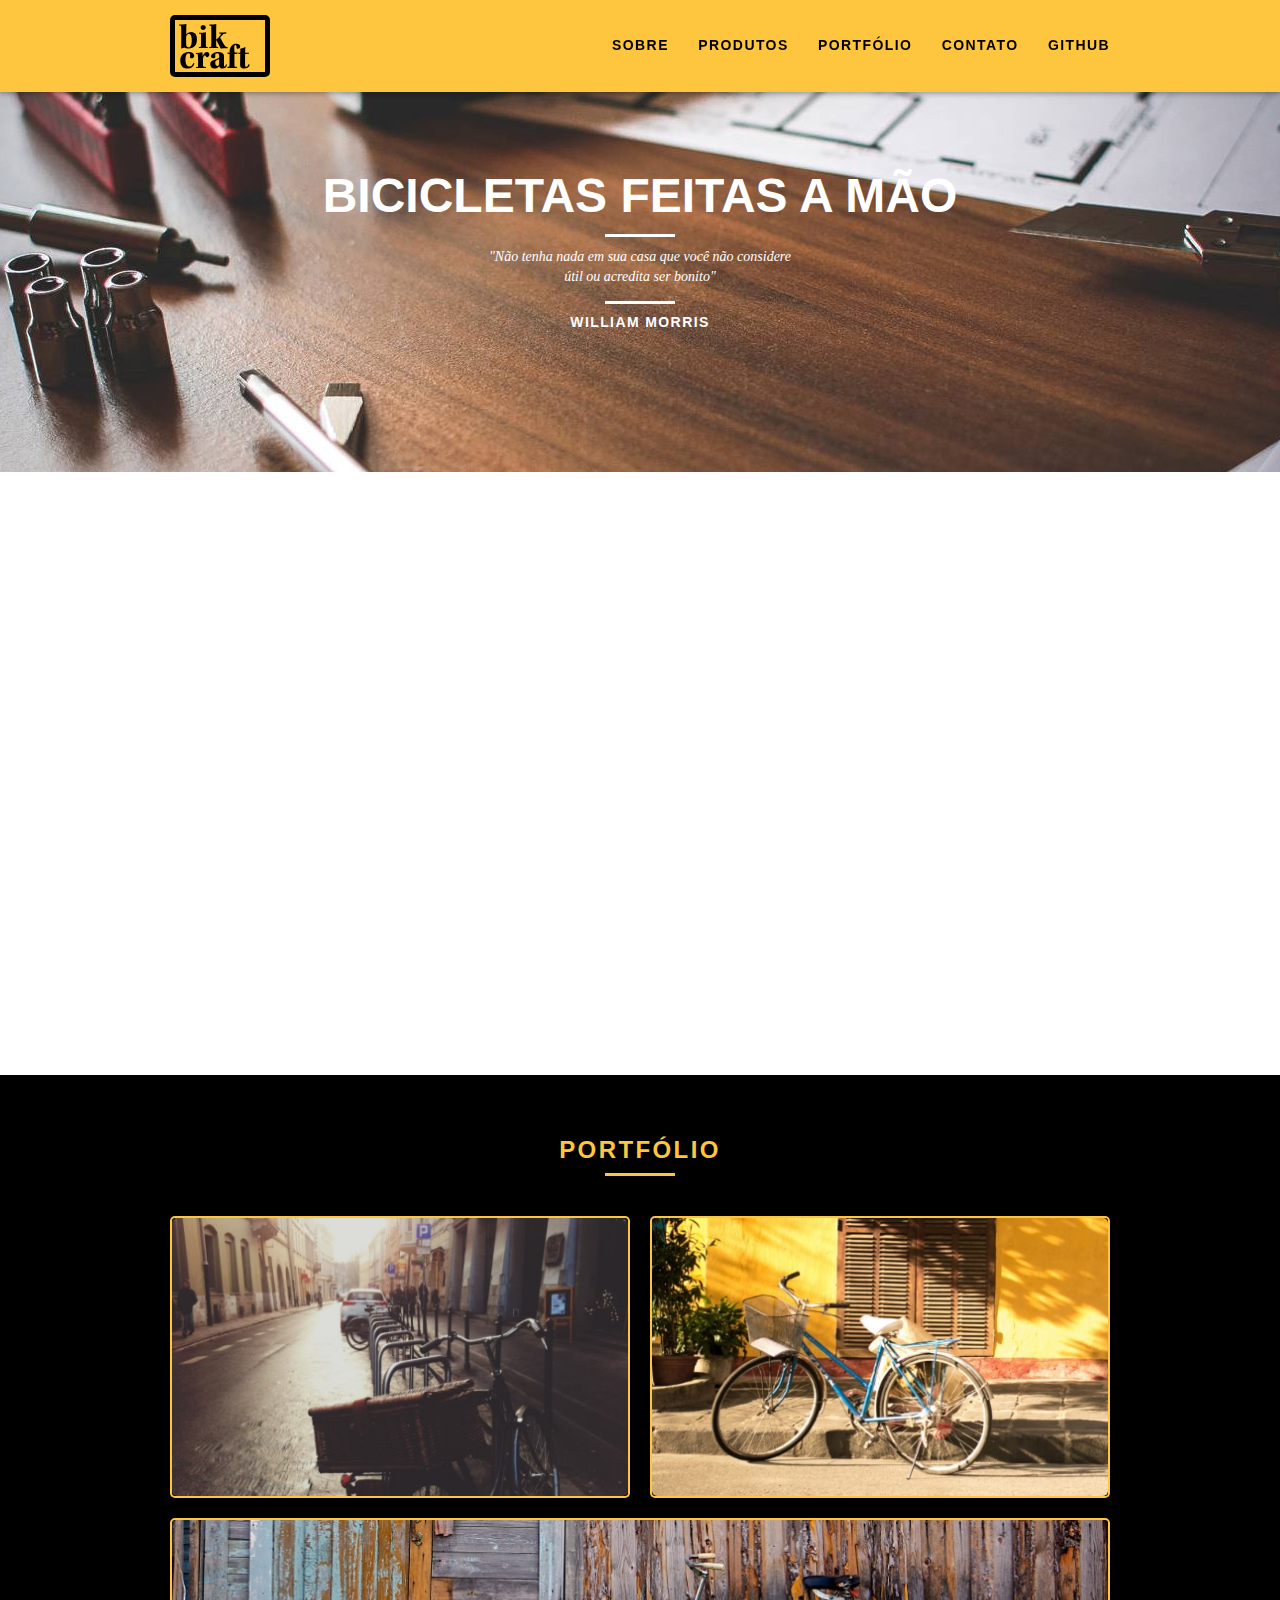
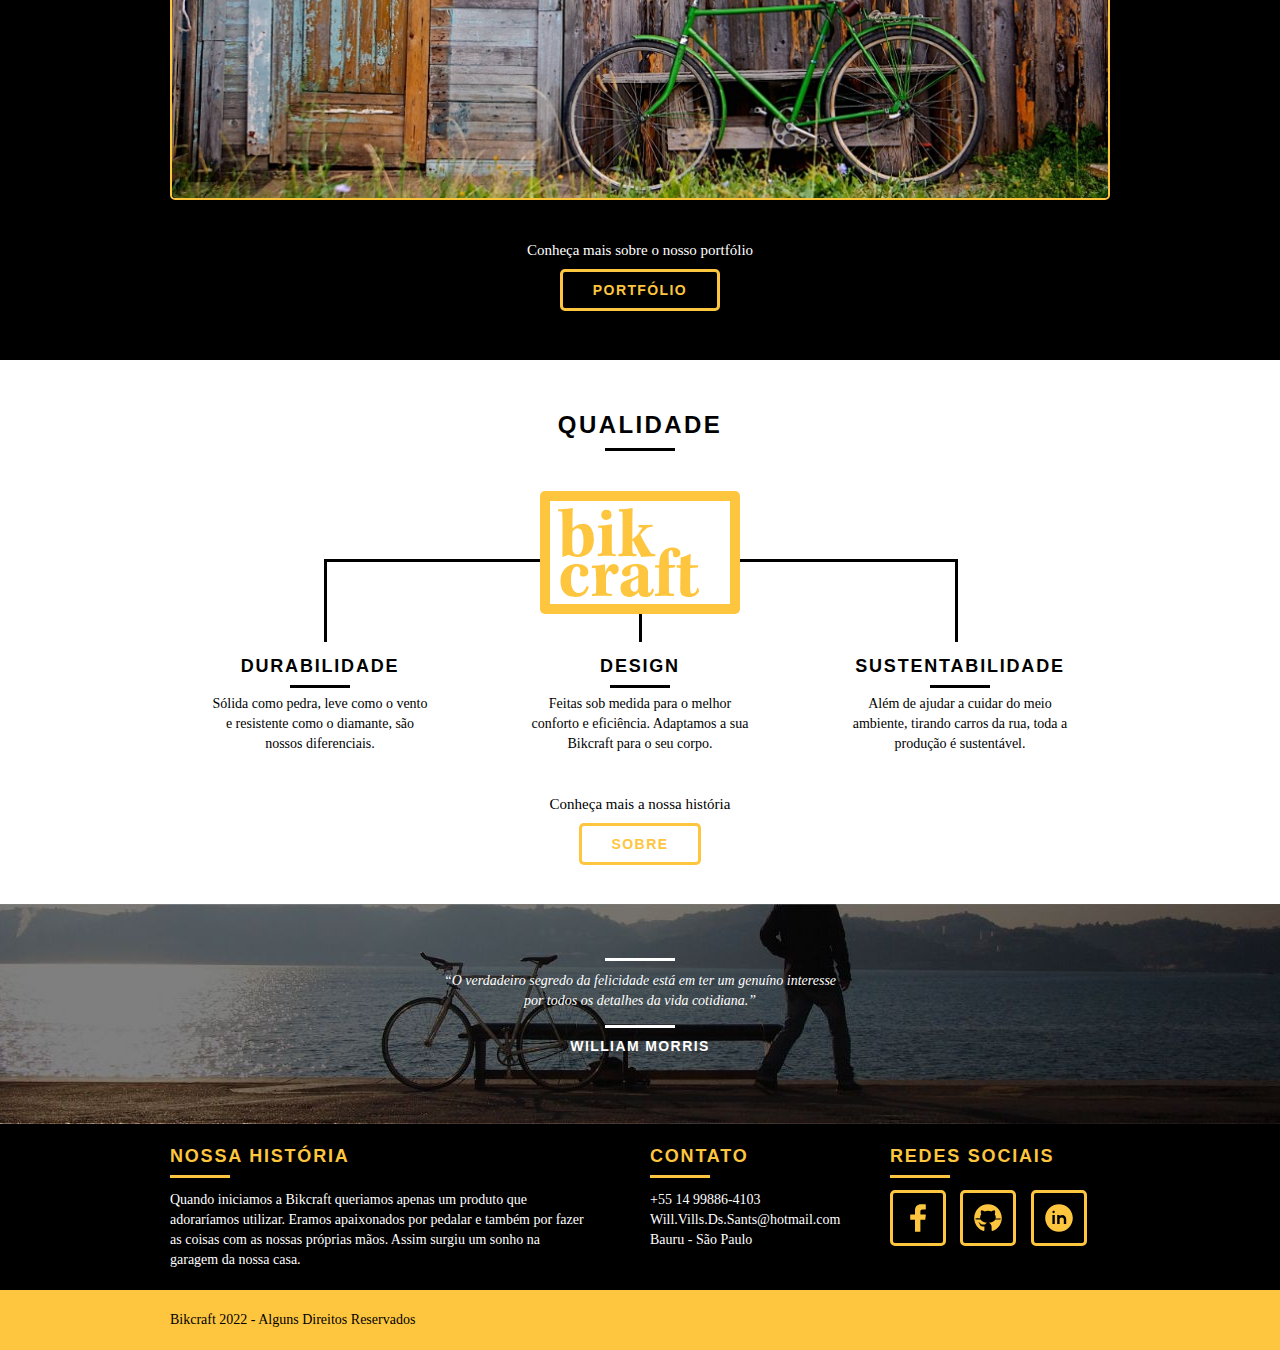
<file: index.html>
<!DOCTYPE html>
<html lang="pt-br">

<head>
    <meta charset="utf-8">
    <title>Bikcraft - Bicicletas Personalizadas</title>
    <meta name="description" content="Compre a sua bicicleta Personalizada na Bikcraft. Possuímos modelos de Passeio, Retrô e Esporte.">

    <!-- Open Graph / Facebook -->
    <meta property="og:type" content="website">
    <meta property="og:url" content="https://bikcraft-bikes-personalizadas.netlify.app">
    <meta property="og:title" content="GitHub: Willian-Villares | Bikcraft - Bicicletas Personalizadas">
    <meta property="og:description" content="O projeto Bikcraft consiste na criação de um website para a empresa em questão, que é focada na fabricação de bicicletas personalizadas.">
    <meta property="og:image" content="https://uploaddeimagens.com.br/images/004/093/773/original/Bikcraft.jpg?1667798702">

    <!-- Twitter -->
    <meta property="twitter:card" content="summary_large_image">
    <meta property="twitter:url" content="https://bikcraft-bikes-personalizadas.netlify.app">
    <meta property="twitter:title" content="GitHub: Willian-Villares | Bikcraft - Bicicletas Personalizadas">
    <meta property="twitter:description" content="O projeto Bikcraft consiste na criação de um website para a empresa em questão em que é focada na fabricação de bicicletas personalizadas.">
    <meta property="twitter:image" content="https://uploaddeimagens.com.br/images/004/093/773/original/Bikcraft.jpg?1667798702">

    <meta name="viewport" content="width=device-width, initial-scale=1.0" />
    <link rel="shortcut icon" href="Img/Favicon.ico">

    <link rel="stylesheet" href="CSS/Grid.css">
    <link rel="stylesheet" href="CSS/Normalize.css">
    <link rel="stylesheet" href="CSS/Reset.css">
    <link rel="stylesheet" href="CSS/Style.css">
    <link rel="stylesheet" href="CSS/Responsivo.css">

    <script type="text/javascript">
        (function(c,l,a,r,i,t,y){
            c[a]=c[a]||function(){(c[a].q=c[a].q||[]).push(arguments)};
            t=l.createElement(r);t.async=1;t.src="https://www.clarity.ms/tag/"+i;
            y=l.getElementsByTagName(r)[0];y.parentNode.insertBefore(t,y);
        })(window, document, "clarity", "script", "f6eo8buarp");
    </script>

    <script>document.documentElement.classList.add("js");</script>
</head> 

<body>
    <header class="header">
        <div class="container">
            <a href="index.html" class="grid-4">
                <img src="Img/Marca.svg" alt="Bikcraft">
            </a>
            <nav class="grid-12 header_menu">
                <ul>
                    <li><a href="sobre.html">Sobre</a></li>
                    <li><a href="produtos.html">Produtos</a></li>
                    <li><a href="portfólio.html">Portfólio</a></li>
                    <li><a href="contato.html">Contato</a></li>
                    <li><a href="port-git.html">GitHub</a></li>
                </ul>
            </nav>
        </div>
    </header>

    <section class="introducao">
        <div class="container">
            <h1 data-anime="300" class="fadeInDown">Bicicletas Feitas a Mão</h1>
            <blockquote data-anime="600" class="fadeInDown quote-externo">
                <p>"Não tenha nada em sua casa que você não considere útil ou acredita ser bonito"</p>
                <cite>WILLIAM MORRIS</cite>
            </blockquote>
            <a data-anime="900" href="produtos.html" class="btn">Orçamento</a>
        </div>
    </section>

    <section class="produtos container fadeInDown" data-anime="1200">
        <h2 class="subtitulo">Produtos</h2>
        <ul class="produtos_lista">

            <li class="grid-1-3">
                <a href="produtos.html">
                    <div class="produtos_icone">
                        <img src="Img/Produtos/Passeio.svg" alt="Bikcraft Passeio">
                    </div>
                    <h3>Passeio</h3>
                    <p>Muito melhor do que passear pela orla a vidros fechados.</p>
                </a>
            </li>

            <li class="grid-1-3">
                <a href="produtos.html">
                    <div class="produtos_icone">
                        <img src="Img/Produtos/Esporte.svg" alt="Bikcraft Esporte">
                    </div>
                    <h3>Esporte</h3>
                    <p>Mais rápida do que Forrest Gump, ninguém vai pegar você.</p>
                </a>
            </li>

            <li class="grid-1-3">
                <a href="produtos.html">
                    <div class="produtos_icone">
                        <img src="Img/Produtos/Retrô.svg" alt="Bikcraft Retrô">
                    </div>
                    <h3>Retrô</h3>
                    <p>O passado volta para lembrarmos o que devemos fazer no futuro.</p>
                </a>
            </li>

        </ul>

        <div class="call">
            <p>Clique aqui e veja os detalhes dos produtos</p>
            <a href="produtos.html" class="btn btn-preto">Produtos</a>
        </div>
    </section>

    <section class="portfólio">
        <div class="container">
            <h2 class="subtitulo">Portfólio</h2>
            <ul class="portfólio_lista">
                <li class="grid-8"><img src="Img/Portfólio/Retrô.jpg" alt="Bicicleta Retrô"></li>
                <li class="grid-8"><img src="Img/Portfólio/Passeio.jpg" alt="Bicicleta Passeio"></li>
                <li class="grid-16"><img src="Img/Portfólio/Esporte.jpg" alt="Bicicleta Esporte"></li>
            </ul>
        </div>

        <div class="call">
            <p>Conheça mais sobre o nosso portfólio</p>
            <a href="portfólio.html" class="btn">Portfólio</a>
        </div>
    </section>

    <section class="qualidade container">
        <h2 class="subtitulo">Qualidade</h2>
        <img src="Img/Marca-Amarela.svg" alt="Bikcraft">
        <ul class="qualidade_lista">
            <li class="grid-1-3">
                <h3>Durabilidade</h3>
                <p>Sólida como pedra, leve como o vento e resistente como o diamante, são nossos diferenciais.</p>
            </li>
            <li class="grid-1-3">
                <h3>Design</h3>
                <p>Feitas sob medida para o melhor conforto e eficiência. Adaptamos a sua Bikcraft para o seu corpo.</p>
            </li>
            <li class="grid-1-3">
                <h3>Sustentabilidade</h3>
                <p>Além de ajudar a cuidar do meio ambiente, tirando carros da rua, toda a produção é sustentável.</p>
            </li>
        </ul>

        <div class="call">
            <p>Conheça mais a nossa história</p>
            <a href="Sobre.html" class="btn btn-preto">Sobre</a>
        </div>
    </section>

    <div class="quebra">
        <blockquote class="quote-externo container">
            <p>“O verdadeiro segredo da felicidade está em ter um genuíno interesse por todos os detalhes da vida
                cotidiana.”</p>
            <cite>WILLIAM MORRIS</cite>
        </blockquote>
    </div>

    <footer>
        <div class="footer">
            <div class="container">

                <div class="grid-8 footer_historia">
                    <h3>Nossa história</h3>
                    <p>Quando iniciamos a Bikcraft queriamos apenas um produto que adoraríamos utilizar. Eramos
                        apaixonados por pedalar e também por fazer as coisas com as nossas próprias mãos. Assim surgiu
                        um sonho na garagem da nossa casa.</p>
                </div>

                <div class="grid-4 footer_contato">
                    <h3>Contato</h3>
                    <ul>
                        <li>+55 14 99886-4103</li>
                        <li>Will.Vills.Ds.Sants@hotmail.com</li>
                        <li>Bauru - São Paulo</li>
                    </ul>
                </div>

                <div class="grid-4 footer_redes">
                    <h3>Redes Sociais</h3>
                    <ul>
                        <li><a href="https://www.facebook.com/willian.villares" target="_blank"><img src="Img/Redes Sociais/Facebook.svg"></a></li>
                        <li><a href="https://github.com/Willian-Villares" target="_blank"><img src="Img/Redes Sociais/Github.svg"></a></li>
                        <li><a href="https://www.linkedin.com/in/willian-villares" target="_blank"><img src="Img/Redes Sociais/Linkedin.svg"></a></li>
                    </ul>
                </div>
            </div>
        </div>

        <div class="copyright">
            <div class="container">
                <p class="grid-16">Bikcraft 2022 - Alguns Direitos Reservados</p>
            </div>
        </div>
    </footer>

    <script src="JavaScript/simple-anime.js"></script>
    <script src="JavaScript/Script.js"></script>
</body>

</html>
</file>
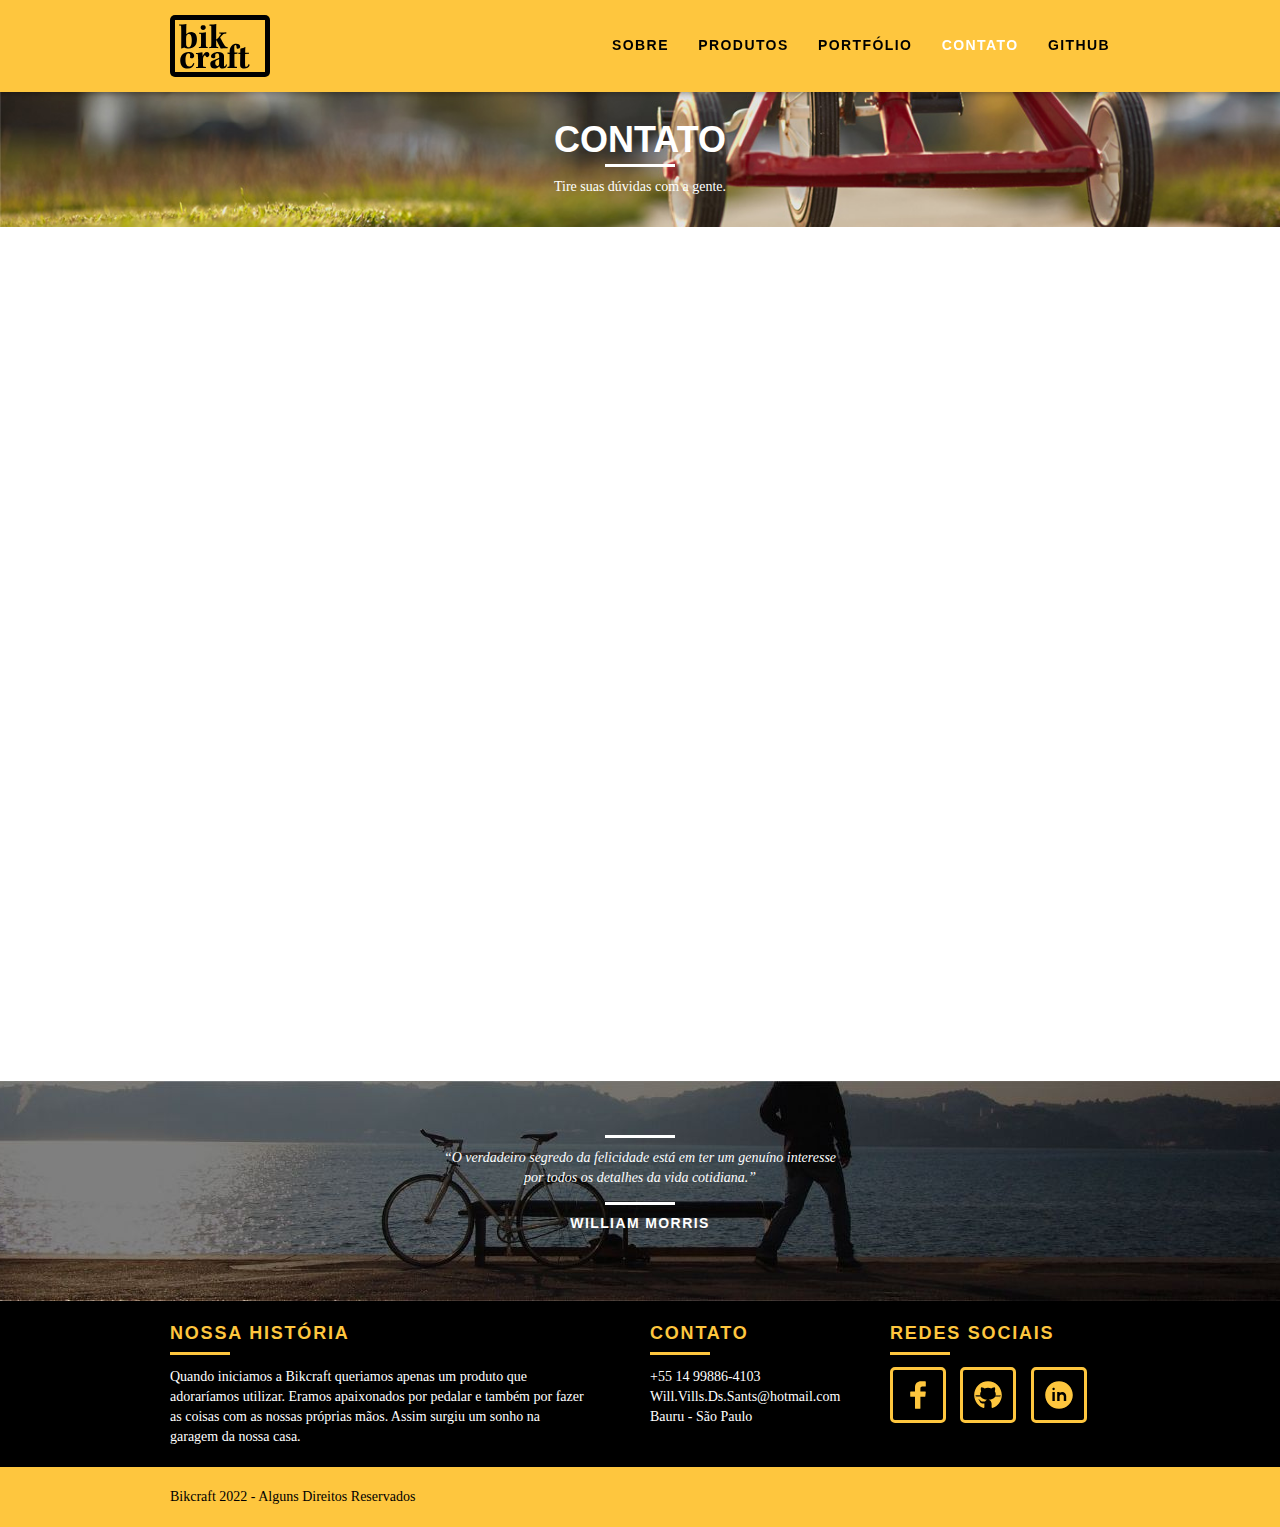
<file: contato.html>
<!DOCTYPE html>
<html lang="pt-br">

<head>
    <meta charset="utf-8">
    <title>Bikcraft - Contato</title>
    <meta name="description" content="Entre em contato conosco e faça um orçamento pelo e-mail orcamento@bikcraft.com ou pelo número +55 14 99886-4103.">

    <!-- Open Graph / Facebook -->
    <meta property="og:type" content="website">
    <meta property="og:url" content="https://bikcraft-bikes-personalizadas.netlify.app">
    <meta property="og:title" content="GitHub: Willian-Villares | Bikcraft - Bicicletas Personalizadas">
    <meta property="og:description" content="O projeto Bikcraft consiste na criação de um website para a empresa em questão em que é focada na fabricação de bicicletas personalizadas.">
    <meta property="og:image" content="https://uploaddeimagens.com.br/images/004/093/773/original/Bikcraft.jpg?1667798702">

    <!-- Twitter -->
    <meta property="twitter:card" content="summary_large_image">
    <meta property="twitter:url" content="https://bikcraft-bikes-personalizadas.netlify.app">
    <meta property="twitter:title" content="GitHub: Willian-Villares | Bikcraft - Bicicletas Personalizadas">
    <meta property="twitter:description" content="O projeto Bikcraft consiste na criação de um website para a empresa em questão em que é focada na fabricação de bicicletas personalizadas.">
    <meta property="twitter:image" content="https://uploaddeimagens.com.br/images/004/093/773/original/Bikcraft.jpg?1667798702">

    <meta name="viewport" content="width=device-width, initial-scale=1.0" />
    <link rel="shortcut icon" href="Img/Favicon.ico">

    <link rel="stylesheet" href="CSS/Grid.css">
    <link rel="stylesheet" href="CSS/Normalize.css">
    <link rel="stylesheet" href="CSS/Reset.css">
    <link rel="stylesheet" href="CSS/Contato.css">
    <link rel="stylesheet" href="CSS/Style.css">
    <link rel="stylesheet" href="CSS/Responsivo.css">

    <script type="text/javascript">
        (function(c,l,a,r,i,t,y){
            c[a]=c[a]||function(){(c[a].q=c[a].q||[]).push(arguments)};
            t=l.createElement(r);t.async=1;t.src="https://www.clarity.ms/tag/"+i;
            y=l.getElementsByTagName(r)[0];y.parentNode.insertBefore(t,y);
        })(window, document, "clarity", "script", "f6eo8buarp");
    </script>

    <script>document.documentElement.classList.add("js");</script>
</head>

<body>
    <header class="header">
        <div class="container">
            <a href="index.html" class="grid-4">
                <img src="Img/Marca.svg" alt="Bikcraft">
            </a>
            <nav class="grid-12 header_menu">
                <ul>
                    <li><a href="sobre.html">Sobre</a></li>
                    <li><a href="produtos.html">Produtos</a></li>
                    <li><a href="portfólio.html">Portfólio</a></li>
                    <li><a href="contato.html" class="menu_ativo">Contato</a></li>
                    <li><a href="port-git.html">GitHub</a></li>
                </ul>
            </nav>
        </div>
    </header>

    <section class="introducao-interna interna_contato">
        <div class="container">
            <h1 data-anime="300" class="fadeInDown">Contato</h1>
            <p data-anime="600" class="fadeInDown">Tire suas dúvidas com a gente.</p>
        </div>
    </section>

    <section class="contato container fadeInDown" data-anime="850">
        <form id="form_contato" method="POST"
            class="contato_form grid-8 formphp">
            <label for="nome">Nome</label>
            <input type="text" id="nome" name="nome" required>
            <label for="email">E-mail</label>
            <input type="email" id="e-mail" name="email" required>
            <label for="telefone">Telefone</label>
            <input type="text" id="telefone" name="telefone">

            <label class="nao-aparece">Se você não é um robô, deixe em branco.</label>
            <input type="text" class="nao-aparece" name="leaveblank">
            <label class="nao-aparece">Se voce não é um robô, não mude este campo.</label>
            <input type="text" class="nao-aparece" name="dontchange" value="http://">


            <label for="mensagem">Mensagem</label>
            <textarea id="mensagem" name="mensagem" required></textarea>
            <button id="enviar" name="enviar" type="submit" class="btn btn-preto">Enviar</button>
        </form>

        <div class="contato_dados grid-8">
            <h3>Dados</h3>
            <span>+55 14 99886-4103</span>
            <span>Contato@bikcraft.com</span>
            <span>Rua Ali Perto - Bauru</span>
            <span>Bauru - SP - Brasil</span>
            <h3>Redes Sociais</h3>
            <ul>
                <li><a href="https://www.facebook.com/willian.villares" target="_blank"><img src="Img/Redes Sociais/Facebook.svg"></a></li>
                <li><a href="https://www.instagram.com/willian.villares" target="_blank"><img src="Img/Redes Sociais/Instagram.svg"></a></li>
                <li><a href="https://www.behance.net/Willian-Villares" target="_blank"><img src="Img/Redes Sociais/Behance.svg"></a></li>
            </ul>
        </div>
    </section>

    <section class="container contato_mapa fadeInDown" data-anime="1200">
        <a href="https://www.google.com" target="_blank" class="grid-16"><img src="Img/Mapa.jpg"
                alt="Endereço Da Bikcraft"></a>
    </section>

    <div class="quebra">
        <blockquote class="quote-externo container">
            <p>“O verdadeiro segredo da felicidade está em ter um genuíno interesse por todos os detalhes da vida
                cotidiana.”</p>
            <cite>WILLIAM MORRIS</cite>
        </blockquote>
    </div>

    <footer>
        <div class="footer">
            <div class="container">

                <div class="grid-8 footer_historia">
                    <h3>Nossa história</h3>
                    <p>Quando iniciamos a Bikcraft queriamos apenas um produto que adoraríamos utilizar. Eramos
                        apaixonados por pedalar e também por fazer as coisas com as nossas próprias mãos. Assim surgiu
                        um sonho na garagem da nossa casa.</p>
                </div>

                <div class="grid-4 footer_contato">
                    <h3>Contato</h3>
                    <ul>
                        <li>+55 14 99886-4103</li>
                        <li>Will.Vills.Ds.Sants@hotmail.com</li>
                        <li>Bauru - São Paulo</li>
                    </ul>
                </div>

                <div class="grid-4 footer_redes">
                    <h3>Redes Sociais</h3>
                        <ul>
                            <li><a href="https://www.facebook.com/willian.villares" target="_blank"><img src="Img/Redes Sociais/Facebook.svg"></a></li>
                            <li><a href="https://github.com/Willian-Villares" target="_blank"><img src="Img/Redes Sociais/Github.svg"></a></li>
                            <li><a href="https://www.linkedin.com/in/willian-villares" target="_blank"><img src="Img/Redes Sociais/Linkedin.svg"></a></li>
                        </ul>
                </div>
            </div>

        </div>

        <div class="copyright">
            <div class="container">
                <p class="grid-16">Bikcraft 2022 - Alguns Direitos Reservados</p>
            </div>
        </div>
    </footer>

    <script src="JavaScript/simple-anime.js"></script>
    <script src="JavaScript/simple-form.js"></script>
    <script src="JavaScript/Script.js"></script>
</body>

</html>
</file>
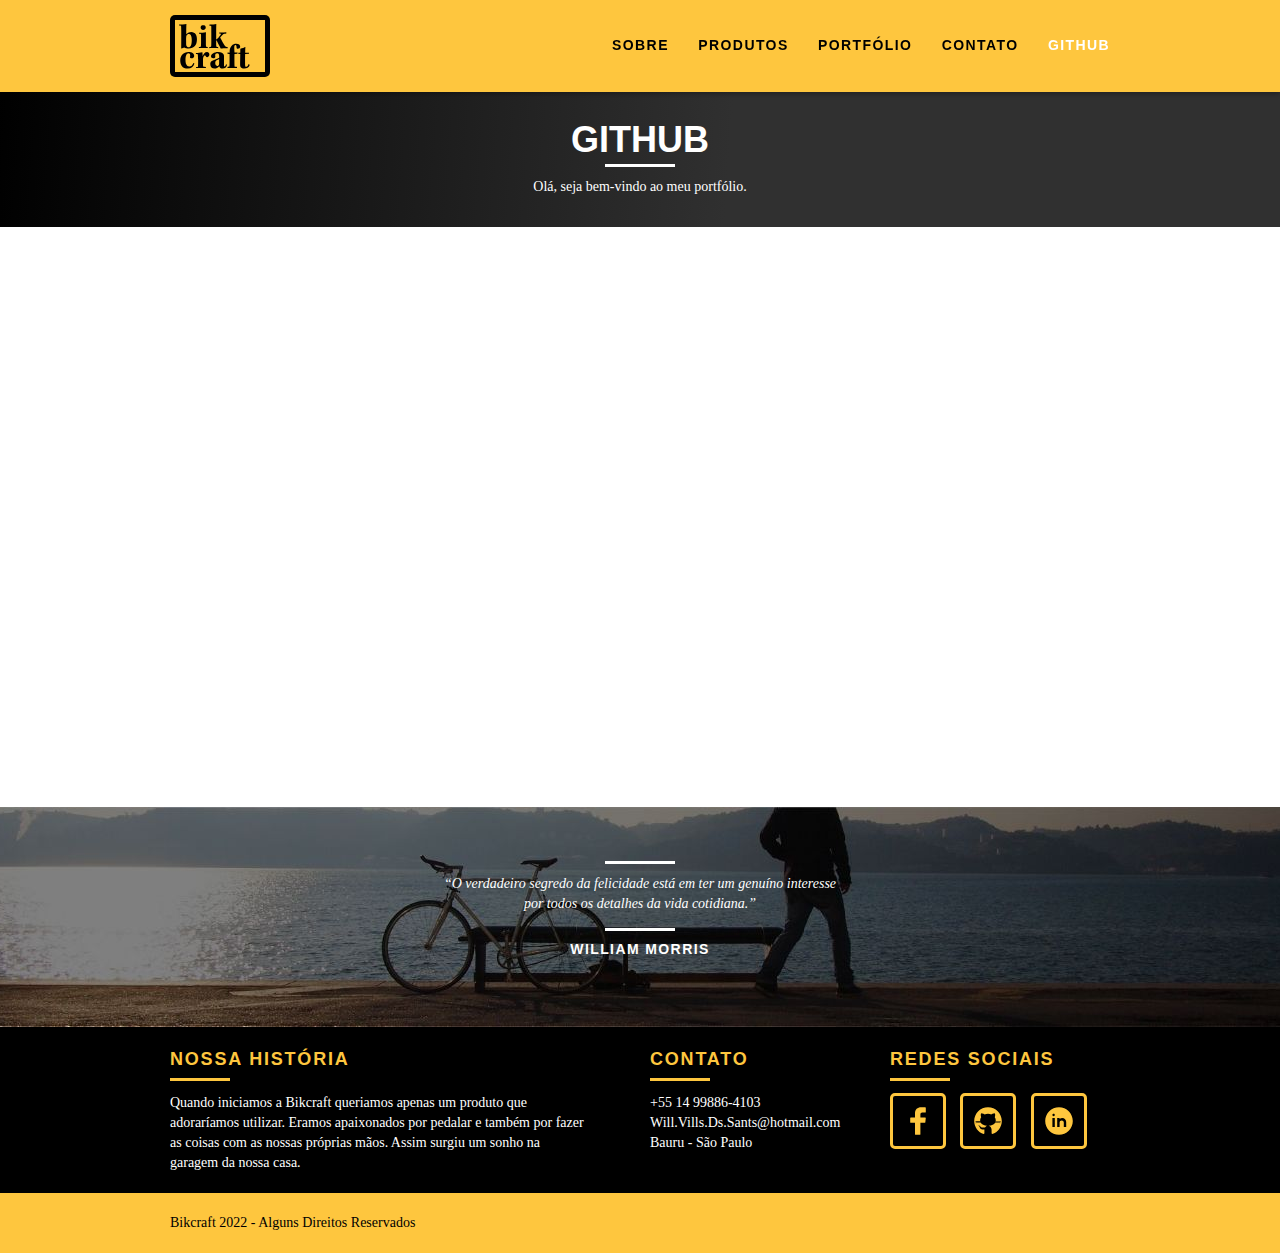
<file: port-git.html>
<!DOCTYPE html>
<html lang="pt-br">

<head>
    <meta charset="utf-8">
    <title>Bikcraft - GitHub</title>
    <meta name="description" content="Olá, seja bem-vindo ao meu portfólio.">

    <!-- Open Graph / Facebook -->
    <meta property="og:type" content="website">
    <meta property="og:url" content="https://bikcraft-bikes-personalizadas.netlify.app">
    <meta property="og:title" content="GitHub: Willian-Villares | Bikcraft - Bicicletas Personalizadas">
    <meta property="og:description" content="O projeto Bikcraft consiste na criação de um website para a empresa em questão em que é focada na fabricação de bicicletas personalizadas.">
    <meta property="og:image" content="https://uploaddeimagens.com.br/images/004/093/773/original/Bikcraft.jpg?1667798702">
  
    <!-- Twitter -->
    <meta property="twitter:card" content="summary_large_image">
    <meta property="twitter:url" content="https://bikcraft-bikes-personalizadas.netlify.app">
    <meta property="twitter:title" content="GitHub: Willian-Villares | Bikcraft - Bicicletas Personalizadas">
    <meta property="twitter:description" content="O projeto Bikcraft consiste na criação de um website para a empresa em questão em que é focada na fabricação de bicicletas personalizadas.">
    <meta property="twitter:image" content="https://uploaddeimagens.com.br/images/004/093/773/original/Bikcraft.jpg?1667798702">
    
    <meta name="viewport" content="width=device-width, initial-scale=1.0" />
    <link rel="shortcut icon" href="Img/Favicon.ico">

    <link rel="stylesheet" href="CSS/Grid.css">
    <link rel="stylesheet" href="CSS/Normalize.css">
    <link rel="stylesheet" href="CSS/Reset.css">
    <link rel="stylesheet" href="CSS/Port-git.css">
    <link rel="stylesheet" href="CSS/Style.css">
    <link rel="stylesheet" href="CSS/Responsivo.css">
    
    <script type="text/javascript">
        (function(c,l,a,r,i,t,y){
            c[a]=c[a]||function(){(c[a].q=c[a].q||[]).push(arguments)};
            t=l.createElement(r);t.async=1;t.src="https://www.clarity.ms/tag/"+i;
            y=l.getElementsByTagName(r)[0];y.parentNode.insertBefore(t,y);
        })(window, document, "clarity", "script", "f6eo8buarp");
    </script>

    <script>document.documentElement.classList.add("js");</script>
</head>

<body>
    <header class="header">
        <div class="container">
            <a href="index.html" class="grid-4">
                <img src="Img/Marca.svg" alt="Bikcraft">
            </a>
            <nav class="grid-12 header_menu">
                <ul>
                    <li><a href="sobre.html">Sobre</a></li>
                    <li><a href="produtos.html">Produtos</a></li>
                    <li><a href="portfólio.html">Portfólio</a></li>
                    <li><a href="contato.html" >Contato</a></li>
                    <li><a href="port-git.html" class="menu_ativo">GitHub</a></li>
                </ul>
            </nav>
        </div>
    </header>

    <section class="introducao-interna interna-github">
        <div class="container">
            <h1 data-anime="300" class="fadeInDown">GitHub</h1>
            <p data-anime="600" class="fadeInDown">Olá, seja bem-vindo ao meu portfólio.</p>
        </div>
    </section>

    <section class="github container fadeInDown" data-anime="1100">
        <div class="git-apresentacao">
            <h1>Sobre Mim</h1>
            <p>Olá, me chamo Willian Villares, e estou atualmente tentando ingressar no mercado de trabalho usando todo
                o conhecimento que venho adquirindo com os meus estudos. Sou focado na área de Front-End & UI / UX
                Design, e estou estudando a cada dia para melhorar ainda mais.
            </p>

            <h1>Github & LinkedIn</h1>
            <ul>
                <li><a href="https://github.com/Willian-Villares" target="_blank"><img src="Img/Redes Sociais/Github.svg"></a></li>
                <li><a href="https://www.linkedin.com/in/willian-villares" target="_blank"><img src="Img/Redes Sociais/Linkedin.svg"></a></li>
            </ul>
        </div>

        <div class="git-dados">
                <img src="Img/Personagem.svg">
        </div>                   
    </section>

    <div class="quebra">
        <blockquote class="quote-externo container">
            <p>“O verdadeiro segredo da felicidade está em ter um genuíno interesse por todos os detalhes da vida
                cotidiana.”</p>
            <cite>WILLIAM MORRIS</cite>
        </blockquote>
    </div>

    <footer>
        <div class="footer">
            <div class="container">

                <div class="grid-8 footer_historia">
                    <h3>Nossa história</h3>
                    <p>Quando iniciamos a Bikcraft queriamos apenas um produto que adoraríamos utilizar. Eramos
                        apaixonados por pedalar e também por fazer as coisas com as nossas próprias mãos. Assim surgiu
                        um sonho na garagem da nossa casa.</p>
                </div>

                <div class="grid-4 footer_contato">
                    <h3>Contato</h3>
                    <ul>
                        <li>+55 14 99886-4103</li>
                        <li>Will.Vills.Ds.Sants@hotmail.com</li>
                        <li>Bauru - São Paulo</li>
                    </ul>
                </div>

                <div class="grid-4 footer_redes">
                    <h3>Redes Sociais</h3>
                    <ul>
                        <li><a href="https://www.facebook.com/willian.villares" target="_blank"><img src="Img/Redes Sociais/Facebook.svg"></a></li>
                        <li><a href="https://github.com/Willian-Villares" target="_blank"><img src="Img/Redes Sociais/Github.svg"></a></li>
                        <li><a href="https://www.linkedin.com/in/willian-villares" target="_blank"><img src="Img/Redes Sociais/Linkedin.svg"></a></li>
                     </ul>
                </div>
            </div>

        </div>

        <div class="copyright">
            <div class="container">
                <p class="grid-16">Bikcraft 2022 - Alguns Direitos Reservados</p>
            </div>
        </div>
    </footer>

    <script src="JavaScript/simple-anime.js"></script>
    <script src="JavaScript/simple-form.js"></script>
    <script src="JavaScript/Script.js"></script>
</body>

</html>
</file>
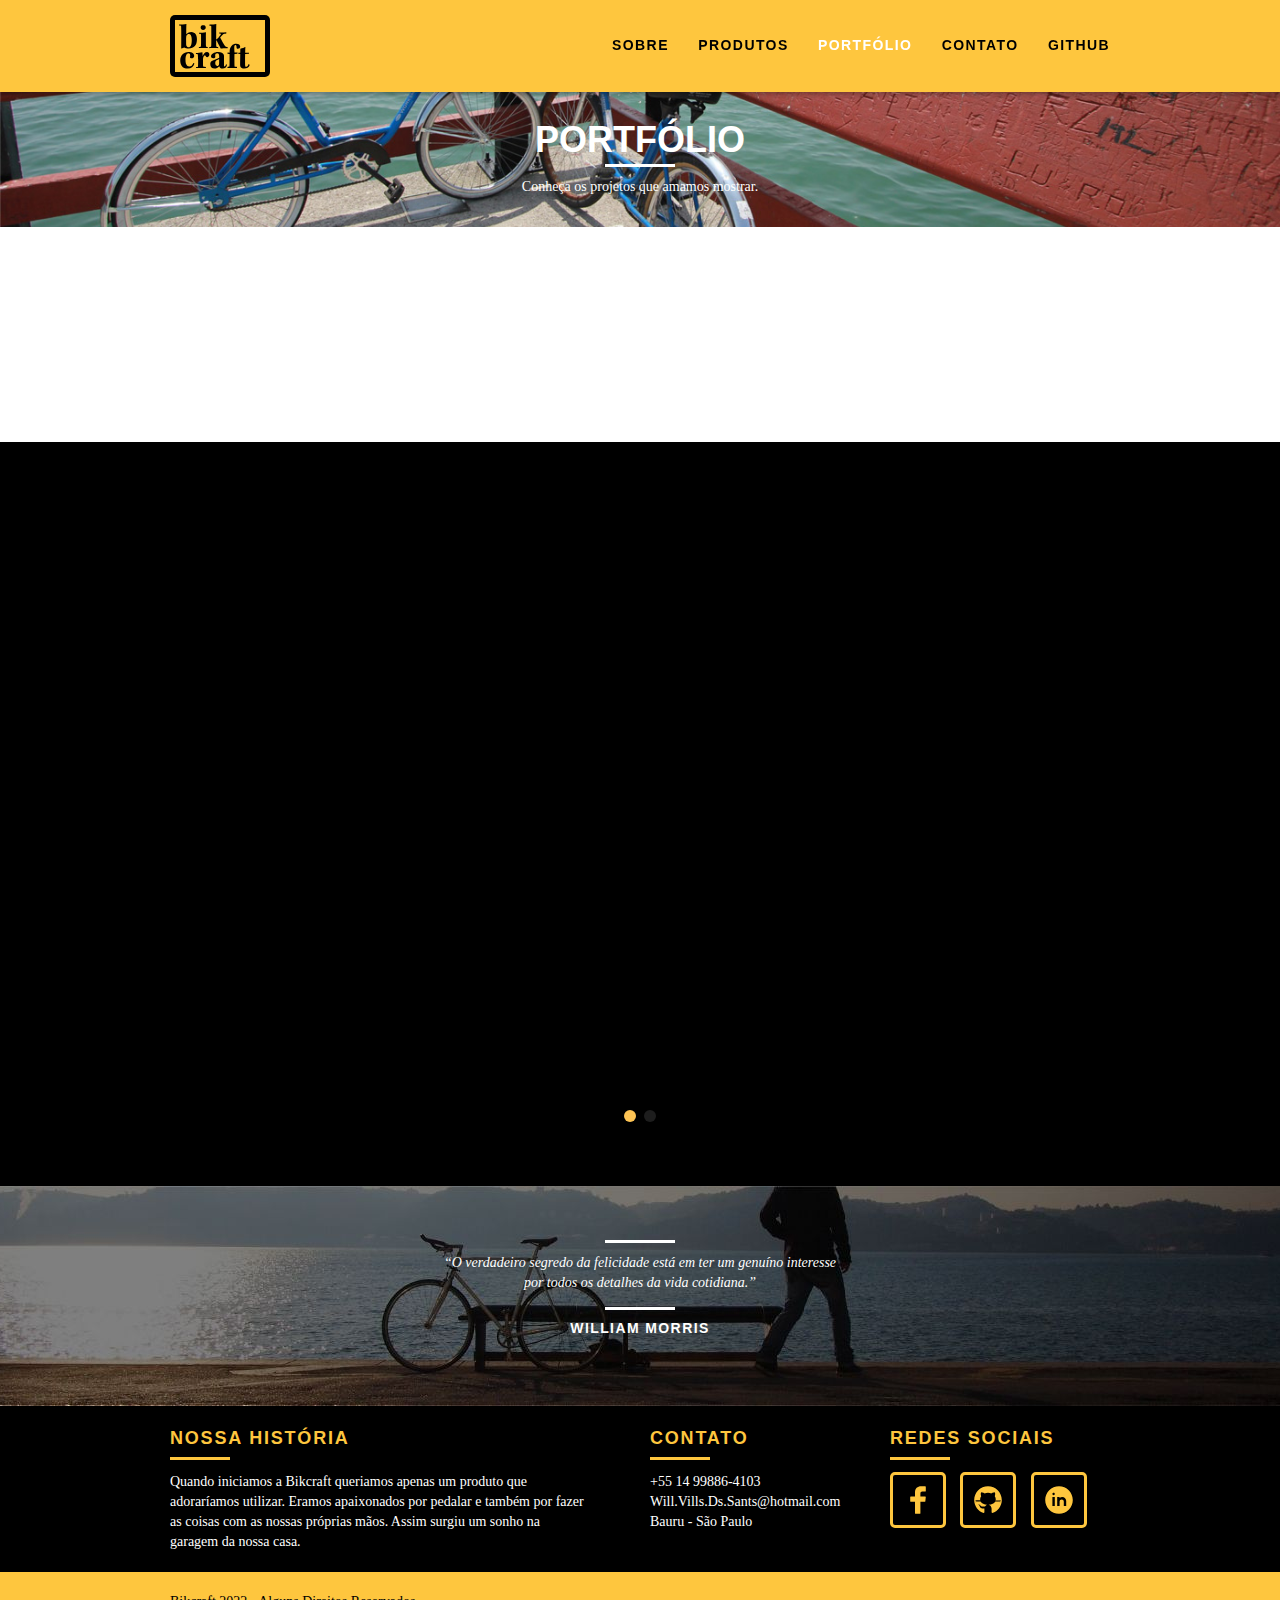
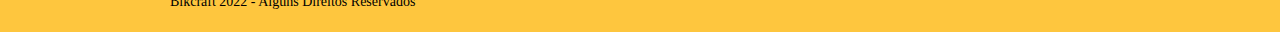
<file: portfólio.html>
<!DOCTYPE html>
<html lang="pt-br">

<head>
    <meta charset="utf-8">
    <title>Bikcraft - Portfólio</title>
    <meta name="description" content="Conheça o nosso portfólio e veja os nossos produtos.">

    <!-- Open Graph / Facebook -->
    <meta property="og:url" content="https://bikcraft-bikes-personalizadas.netlify.app">
    <meta property="og:title" content="GitHub: Willian-Villares | Bikcraft - Bicicletas Personalizadas">
    <meta property="og:description" content="O projeto Bikcraft consiste na criação de um website para a empresa em questão em que é focada na fabricação de bicicletas personalizadas.">
    <meta property="og:image" content="https://uploaddeimagens.com.br/images/004/093/773/original/Bikcraft.jpg?1667798702">
  
    <!-- Twitter -->
    <meta property="twitter:card" content="summary_large_image">
    <meta property="twitter:url" content="https://bikcraft-bikes-personalizadas.netlify.app">
    <meta property="twitter:title" content="GitHub: Willian-Villares | Bikcraft - Bicicletas Personalizadas">
    <meta property="twitter:description" content="O projeto Bikcraft consiste na criação de um website para a empresa em questão em que é focada na fabricação de bicicletas personalizadas.">
    <meta property="twitter:image" content="https://uploaddeimagens.com.br/images/004/093/773/original/Bikcraft.jpg?1667798702">

    <meta name="viewport" content="width=device-width, initial-scale=1.0" />
    <link rel="shortcut icon" href="Img/Favicon.ico">

    <link rel="stylesheet" href="CSS/Grid.css">
    <link rel="stylesheet" href="CSS/Normalize.css">
    <link rel="stylesheet" href="CSS/Reset.css">
    <link rel="stylesheet" href="CSS/Portfólio.css">
    <link rel="stylesheet" href="CSS/Style.css">
    <link rel="stylesheet" href="CSS/Responsivo.css">

    <script type="text/javascript">
        (function(c,l,a,r,i,t,y){
            c[a]=c[a]||function(){(c[a].q=c[a].q||[]).push(arguments)};
            t=l.createElement(r);t.async=1;t.src="https://www.clarity.ms/tag/"+i;
            y=l.getElementsByTagName(r)[0];y.parentNode.insertBefore(t,y);
        })(window, document, "clarity", "script", "f6eo8buarp");
    </script>

    <script>document.documentElement.classList.add("js");</script>
</head>

<body>
    <header class="header">
        <div class="container">
            <a href="index.html" class="grid-4">
                <img src="Img/Marca.svg" alt="Bikcraft">
            </a>
            <nav class="grid-12 header_menu">
                <ul>
                    <li><a href="sobre.html">Sobre</a></li>
                    <li><a href="produtos.html">Produtos</a></li>
                    <li><a href="portfólio.html" class="menu_ativo">Portfólio</a></li>
                    <li><a href="contato.html">Contato</a></li>
                    <li><a href="port-git.html">GitHub</a></li>
                </ul>
            </nav>
        </div>
    </header>

    <section class="introducao-interna interna_portfólio">
        <div class="container">
            <h1 data-anime="300" class="fadeInDown">Portfólio</h1>
            <p data-anime="600" class="fadeInDown">Conheça os projetos que amamos mostrar.</p>
        </div>
    </section>

    <section class="container fadeInDown" data-slide="quote" data-anime="900">
        <blockquote class="quote_clientes">
            <p>“Pedalar sempre foi a minha paixão, o que o pessoal da Bikcraft fez foi intensificar o meu amor por esta
                atividade. Recomendo à todos que amo.”</p>
            <cite>Barbara Moss</cite>
        </blockquote>

        <section class="container">
            <blockquote class="quote_clientes">
                <p>“Nada melhor do que dar um rolê com a minha Bikcraft na orla. Essa é a minha companheira mais fiel,
                    nunca me traiu e está sempre a minha disposição.”</p>
                <cite>Jhony Rato</cite>
            </blockquote>
        </section>

        <section class="container">
            <blockquote class="quote_clientes">
                <p>“Aqueles que ainda não possuem uma Bikcraft, não sabem o que estão perdendo. A precisão é absurda e a
                    velocidade transcendental. Nunca vida nada igual.”</p>
                <cite>Bernardo</cite>
            </blockquote>
        </section>

    </section>

    <section class="portfólio">
        <div class="container fadeInLeft" data-anime="900" data-slide="portfólio">
            <ul class="portfólio_lista">
                <li class="grid-8"><img src="Img/Portfólio/Retrô.jpg" alt="Bicicleta Retrô"></li>
                <li class="grid-8"><img src="Img/Portfólio/Passeio.jpg" alt="Bicicleta Passeio"></li>
                <li class="grid-16"><img src="Img/Portfólio/Esporte.jpg" alt="Bicicleta Esporte"></li>
            </ul>

            <ul class="portfólio_lista">
                <li class="grid-8"><img src="Img/Portfólio/Passeio.jpg" alt="Bicicleta Passeio"></li>
                <li class="grid-8"><img src="Img/Portfólio/Retrô.jpg" alt="Bicicleta Retrô"></li>
                <li class="grid-16"><img src="Img/Portfólio/Esporte.jpg" alt="Bicicleta Esporte"></li>
            </ul>
        </div>
    </section>

    <div class="quebra">
        <blockquote class="quote-externo container">
            <p>“O verdadeiro segredo da felicidade está em ter um genuíno interesse por todos os detalhes da vida
                cotidiana.”</p>
            <cite>WILLIAM MORRIS</cite>
        </blockquote>
    </div>

    <footer>
        <div class="footer">
            <div class="container">

                <div class="grid-8 footer_historia">
                    <h3>Nossa história</h3>
                    <p>Quando iniciamos a Bikcraft queriamos apenas um produto que adoraríamos utilizar. Eramos
                        apaixonados por pedalar e também por fazer as coisas com as nossas próprias mãos. Assim surgiu
                        um sonho na garagem da nossa casa.</p>
                </div>

                <div class="grid-4 footer_contato">
                    <h3>Contato</h3>
                    <ul>
                        <li>+55 14 99886-4103</li>
                        <li>Will.Vills.Ds.Sants@hotmail.com</li>
                        <li>Bauru - São Paulo</li>
                    </ul>
                </div>

                <div class="grid-4 footer_redes">
                    <h3>Redes Sociais</h3>
                    <ul>
                        <li><a href="https://www.facebook.com/willian.villares" target="_blank"><img src="Img/Redes Sociais/Facebook.svg"></a></li>
                        <li><a href="https://github.com/Willian-Villares" target="_blank"><img src="Img/Redes Sociais/Github.svg"></a></li>
                        <li><a href="https://www.linkedin.com/in/willian-villares" target="_blank"><img src="Img/Redes Sociais/Linkedin.svg"></a></li>
                    </ul>
                </div>
            </div>

        </div>

        <div class="copyright">
            <div class="container">
                <p class="grid-16">Bikcraft 2022 - Alguns Direitos Reservados</p>
            </div>
        </div>
    </footer>

    <script src="JavaScript/simple-anime.js"></script>
    <script src="JavaScript/simple-slide.js"></script>
    <script src="JavaScript/Script.js"></script>
</body>

</html>
</file>
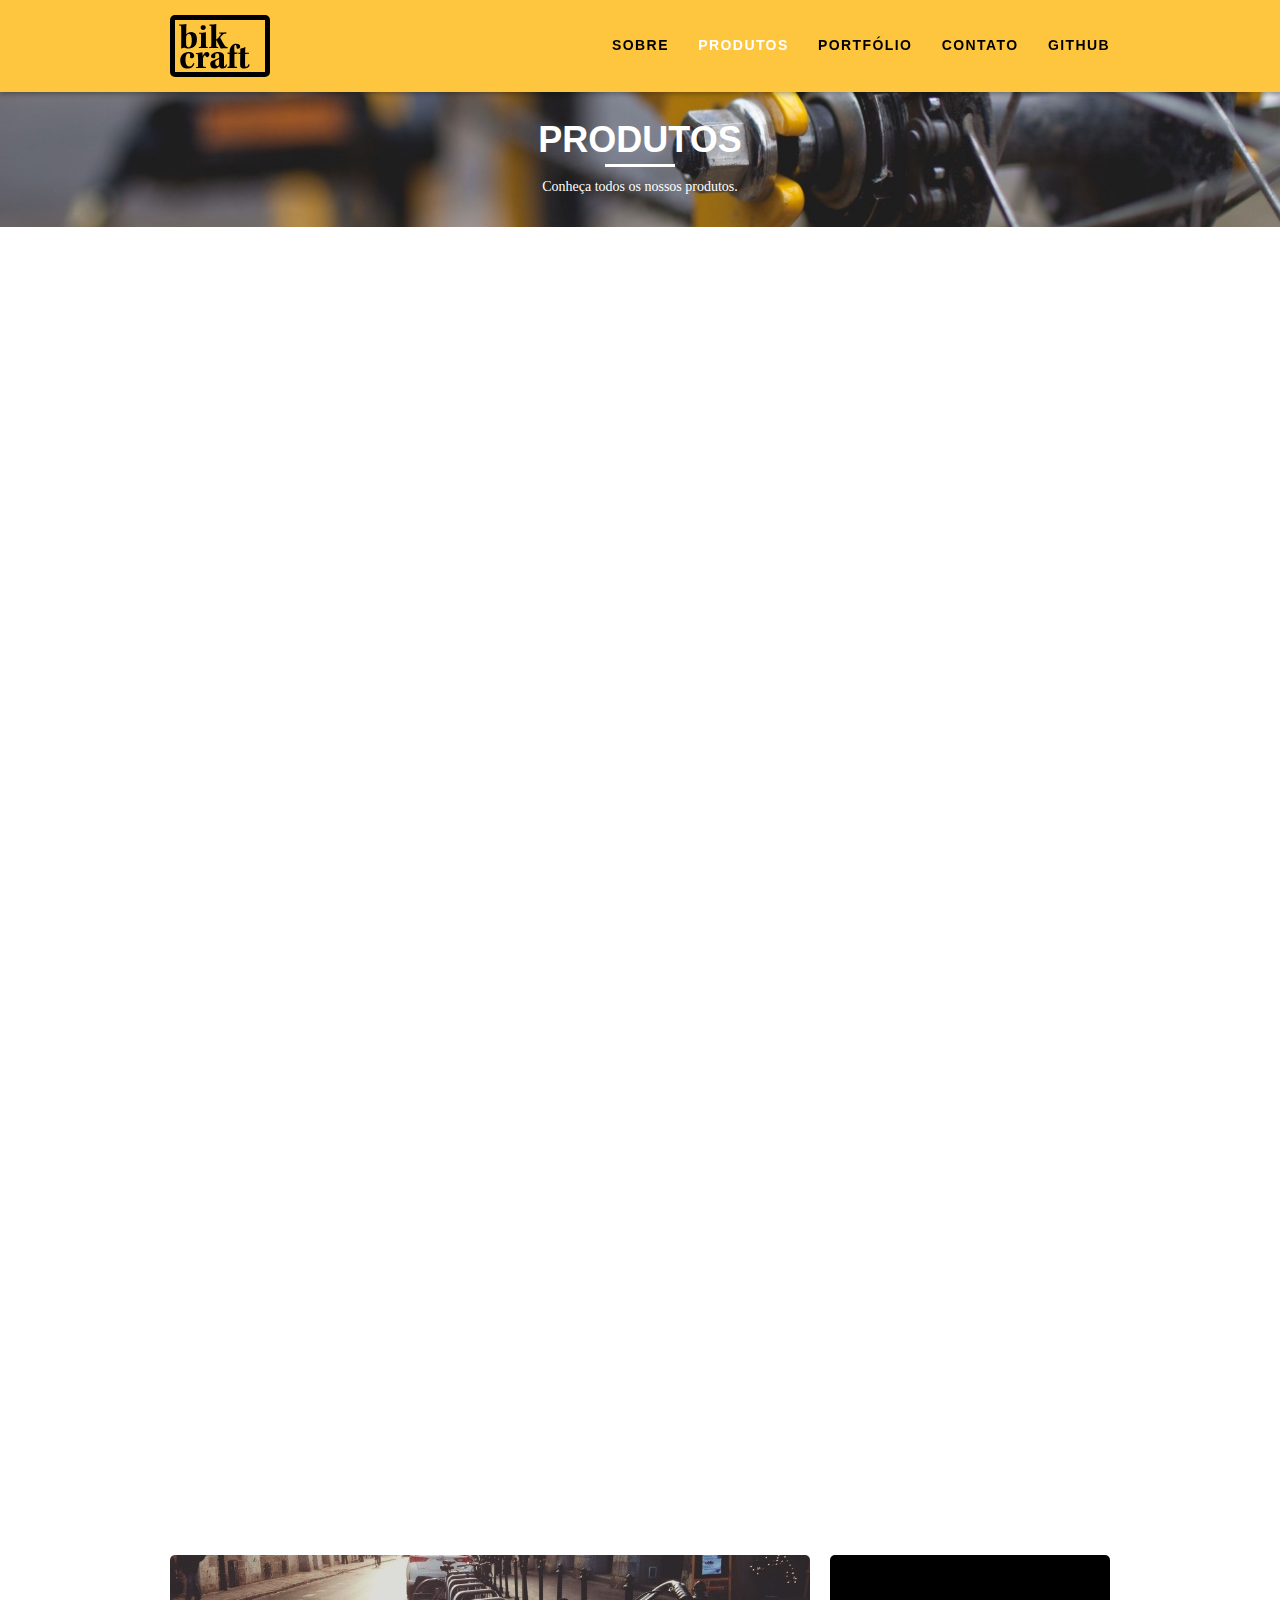
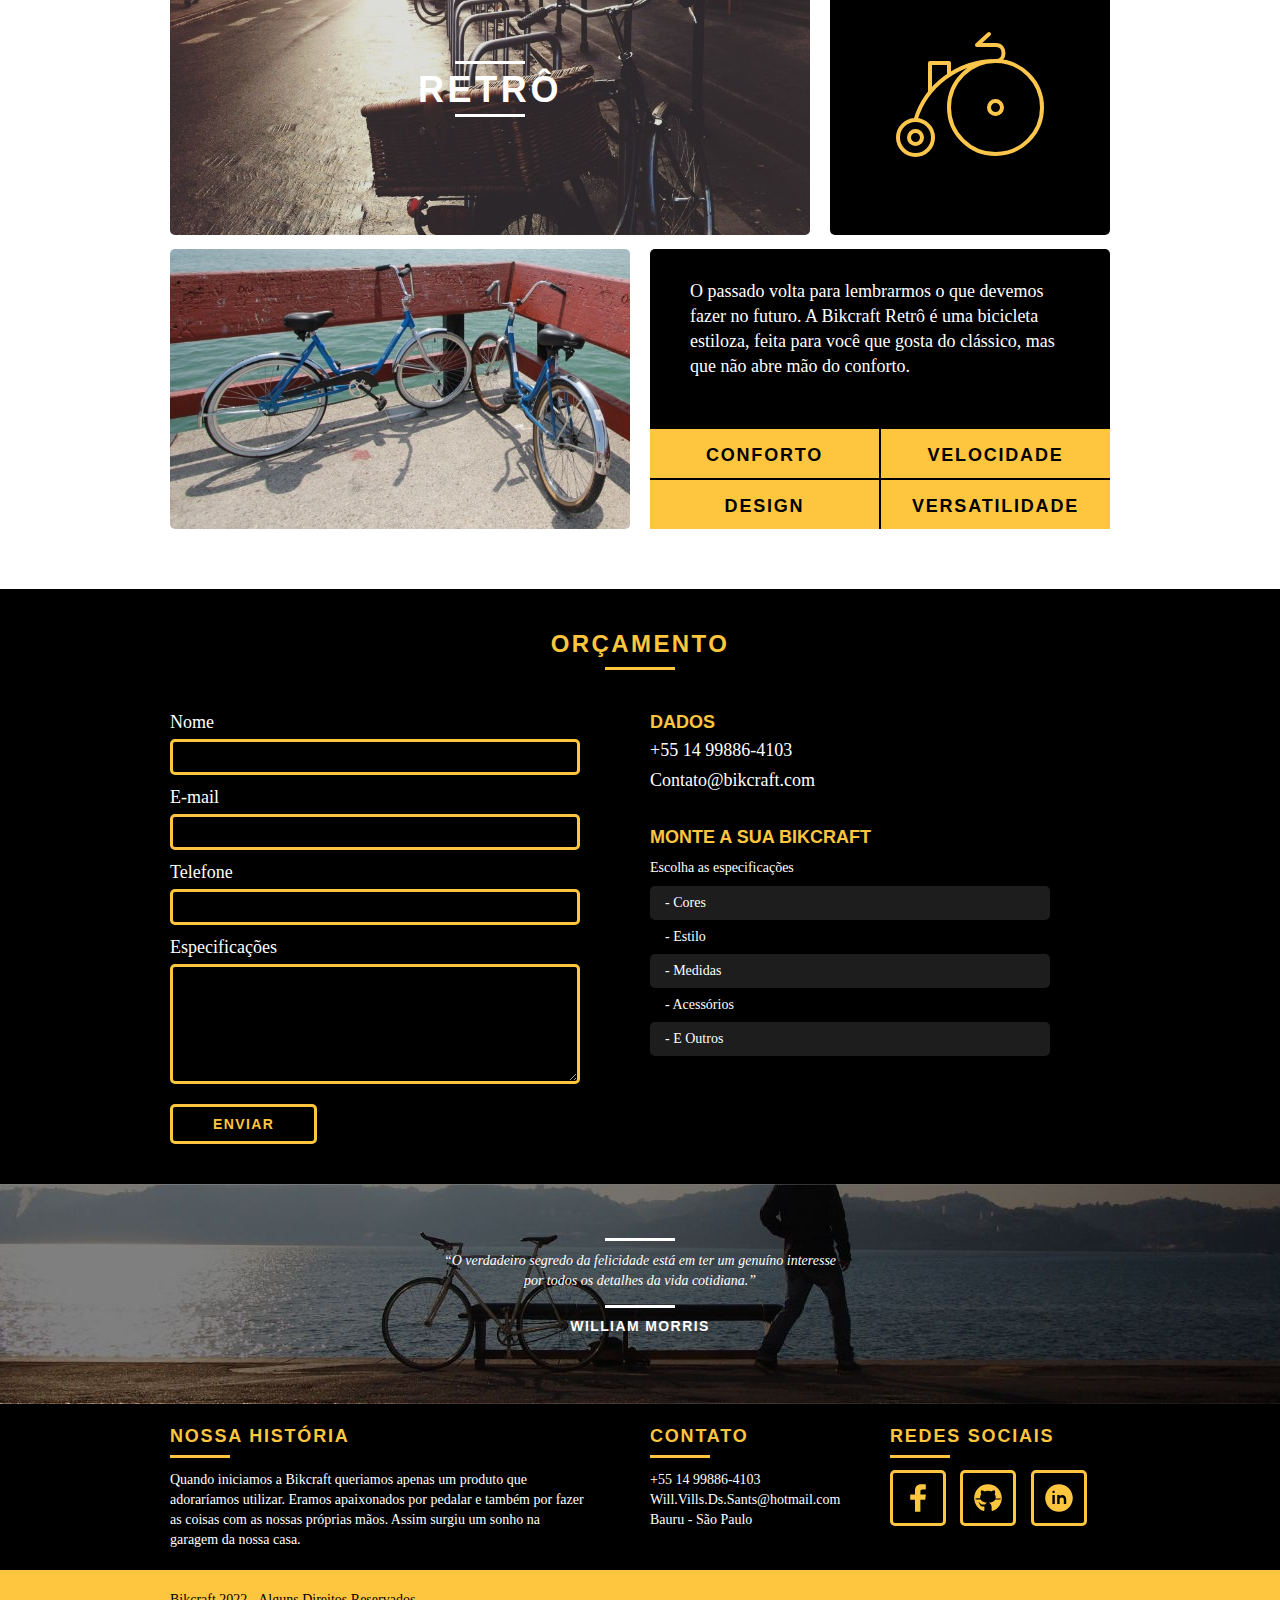
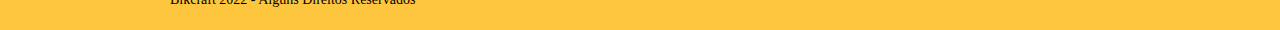
<file: produtos.html>
<!DOCTYPE html>
<html lang="pt-br">

<head>
    <meta charset="utf-8">
    <title>Bikcraft - Produtos</title>
    <meta name="description" content="Conheça a nossa linha de produtos e escolha qual Bikcraft é a ideal para você.">

    <!-- Open Graph / Facebook -->
    <meta property="og:url" content="https://bikcraft-bikes-personalizadas.netlify.app">
    <meta property="og:title" content="GitHub: Willian-Villares | Bikcraft - Bicicletas Personalizadas">
    <meta property="og:description" content="O projeto Bikcraft consiste na criação de um website para a empresa em questão em que é focada na fabricação de bicicletas personalizadas.">
    <meta property="og:image" content="https://uploaddeimagens.com.br/images/004/093/773/original/Bikcraft.jpg?1667798702">
  
    <!-- Twitter -->
    <meta property="twitter:card" content="summary_large_image">
    <meta property="twitter:url" content="https://bikcraft-bikes-personalizadas.netlify.app">
    <meta property="twitter:title" content="GitHub: Willian-Villares | Bikcraft - Bicicletas Personalizadas">
    <meta property="twitter:description" content="O projeto Bikcraft consiste na criação de um website para a empresa em questão em que é focada na fabricação de bicicletas personalizadas.">
    <meta property="twitter:image" content="https://uploaddeimagens.com.br/images/004/093/773/original/Bikcraft.jpg?1667798702">
  
    <meta name="viewport" content="width=device-width, initial-scale=1.0" />
    <link rel="shortcut icon" href="Img/Favicon.ico">

    <link rel="stylesheet" href="CSS/Grid.css">
    <link rel="stylesheet" href="CSS/Normalize.css">
    <link rel="stylesheet" href="CSS/Reset.css">
    <link rel="stylesheet" href="CSS/Produtos.css">
    <link rel="stylesheet" href="CSS/Style.css">
    <link rel="stylesheet" href="CSS/Responsivo.css">

    <script type="text/javascript">
        (function(c,l,a,r,i,t,y){
            c[a]=c[a]||function(){(c[a].q=c[a].q||[]).push(arguments)};
            t=l.createElement(r);t.async=1;t.src="https://www.clarity.ms/tag/"+i;
            y=l.getElementsByTagName(r)[0];y.parentNode.insertBefore(t,y);
        })(window, document, "clarity", "script", "f6eo8buarp");
    </script>

    <script>document.documentElement.classList.add("js");</script>
</head>

<body>
    <header class="header">
        <div class="container">
            <a href="index.html" class="grid-4">
                <img src="Img/Marca.svg" alt="Bikcraft">
            </a>
            <nav class="grid-12 header_menu">
                <ul>
                    <li><a href="sobre.html">Sobre</a></li>
                    <li><a href="produtos.html" class="menu_ativo">Produtos</a></li>
                    <li><a href="portfólio.html">Portfólio</a></li>
                    <li><a href="contato.html">Contato</a></li>
                    <li><a href="port-git.html">GitHub</a></li>
                </ul>
            </nav>
        </div>
    </header>

    <section class="introducao-interna interna_produtos">
        <div class="container">
            <h1 data-anime="300" class="fadeInDown">Produtos</h1>
            <p data-anime="600" class="fadeInDown">Conheça todos os nossos produtos.</p>
        </div>
    </section>

    <section class="container produto_item fadeInDown" data-anime="1100">
        <div class="grid-11">
            <img src="Img/Produtos/Bikcraft-Passeio-1.jpg" alt="Bikcraft Passeio">
            <h2>Passeio</h2>
        </div>

        <div class="grid-5 produto_icone"><img src="Img/Produtos/Passeio.svg" alt="Bikcraft Passeio">
        </div>
        <div class="grid-8"><img src="Img/Produtos/Bikcraft-Passeio-2.jpg" alt="Bikcraft Passeio">
        </div>
        <div class="grid-8 produto_info">
            <p>Muito melhor do que passear pela orla a vidros fechados. A Bikcraft Passeio é uma bicicleta que une
                conforto e praticidade para o seu dia a dia. Você nunca mais vai querer saber de outra.</p>
            <ul>
                <li>Conforto</li>
                <li>Velocidade</li>
                <li>Design</li>
                <li>Versatilidade</li>
            </ul>
        </div>
    </section>

    <section class="container produto_item fadeInDown" data-anime="1200">
        <div class="grid-11">
            <img src="Img/Produtos/Bikcraft-Esporte-1.jpg" alt="Bikcraft Esporte">
            <h2>Esporte</h2>
        </div>

        <div class="grid-5 produto_icone"><img src="Img/Produtos/Esporte.svg" alt="Bikcraft Esporte">
        </div>
        <div class="grid-8"><img src="Img/Produtos/Bikcraft-Esporte-2.jpg" alt="Bikcraft Esporte">
        </div>
        <div class="grid-8 produto_info">
            <p>Mais rápida do que Forrest Gump, ninguém vai pegar você. A Bikcraft Esporte é uma bicicleta desenhada
                para a máxima performance. O seu desempenho supera qualquer uma da categoria.</p>
            <ul>
                <li>Precisão</li>
                <li>Velocidade</li>
                <li>Design</li>
                <li>Versatilidade</li>
            </ul>
        </div>
    </section>

    <section class="container produto_item">
        <div class="grid-11">
            <img src="Img/Produtos/Bikcraft-Retrô-1.jpg" alt="Bikcraft Retrô">
            <h2>Retrô</h2>
        </div>

        <div class="grid-5 produto_icone"><img src="Img/Produtos/Retrô.svg" alt="Bikcraft Passeio">
        </div>
        <div class="grid-8"><img src="Img/Produtos/Bikcraft-Retrô-2.jpg" alt="Bikcraft Passeio"></div>
        <div class="grid-8 produto_info">
            <p>O passado volta para lembrarmos o que devemos fazer no futuro. A Bikcraft Retrô é uma bicicleta estiloza,
                feita para você que gosta do clássico, mas que não abre mão do conforto.</p>
            <ul>
                <li>Conforto</li>
                <li>Velocidade</li>
                <li>Design</li>
                <li>Versatilidade</li>
            </ul>
        </div>
    </section>

    <section class="orçamento">
        <div class="container">
            <h2 class="subtitulo">Orçamento</h2>

            <form id="form_orçamento" method="POST"
                class="form grid-8 formphp">
                <label for="nome">Nome</label>
                <input type="text" id="nome" name="nome" required>
                <label for="email">E-mail</label>
                <input type="email" id="e-mail" name="email" required>
                <label for="telefone">Telefone</label>
                <input type="text" id="telefone" name="telefone">

                <label class="nao-aparece">Se você não é um robô, deixe em branco.</label>
                <input type="text" class="nao-aparece" name="leaveblank">
                <label class="nao-aparece">Se voce não é um robô, não mude este campo.</label>
                <input type="text" class="nao-aparece" name="dontchange" value="http://">

                <label for="mensagem">Especificações</label>
                <textarea id="mensagem" name="mensagem" required></textarea>
                <button id="enviar" name="enviar" type="submit" class="btn">Enviar</button>
            </form>

            <div class="orçamento_dados grid-8">
                <h3>Dados</h3>
                <span>+55 14 99886-4103</span>
                <span>Contato@bikcraft.com</span>

                <h3>Monte a sua Bikcraft</h3>
                <p>Escolha as especificações</p>
                <ul>
                    <li>- Cores</li>
                    <li>- Estilo</li>
                    <li>- Medidas</li>
                    <li>- Acessórios</li>
                    <li>- E Outros</li>
                </ul>
            </div>

    </section>

    <div class="quebra">
        <blockquote class="quote-externo container">
            <p>“O verdadeiro segredo da felicidade está em ter um genuíno interesse por todos os detalhes da vida
                cotidiana.”</p>
            <cite>WILLIAM MORRIS</cite>
        </blockquote>
    </div>

    <footer>
        <div class="footer">
            <div class="container">

                <div class="grid-8 footer_historia">
                    <h3>Nossa história</h3>
                    <p>Quando iniciamos a Bikcraft queriamos apenas um produto que adoraríamos utilizar. Eramos
                        apaixonados por pedalar e também por fazer as coisas com as nossas próprias mãos. Assim surgiu
                        um sonho na garagem da nossa casa.</p>
                </div>

                <div class="grid-4 footer_contato">
                    <h3>Contato</h3>
                    <ul>
                        <li>+55 14 99886-4103</li>
                        <li>Will.Vills.Ds.Sants@hotmail.com</li>
                        <li>Bauru - São Paulo</li>
                    </ul>
                </div>

                <div class="grid-4 footer_redes">
                    <h3>Redes Sociais</h3>
                    <ul>
                        <li><a href="https://www.facebook.com/willian.villares" target="_blank"><img src="Img/Redes Sociais/Facebook.svg"></a></li>
                        <li><a href="https://github.com/Willian-Villares" target="_blank"><img src="Img/Redes Sociais/Github.svg"></a></li>
                        <li><a href="https://www.linkedin.com/in/willian-villares" target="_blank"><img src="Img/Redes Sociais/Linkedin.svg"></a></li>
                    </ul>
                </div>
            </div>

        </div>

        <div class="copyright">
            <div class="container">
                <p class="grid-16">Bikcraft 2022 - Alguns Direitos Reservados</p>
            </div>
        </div>
    </footer>

    <script src="JavaScript/simple-anime.js"></script>
    <script src="JavaScript/simple-form.js"></script>
    <script src="JavaScript/Script.js"></script>
</body>

</html>
</file>
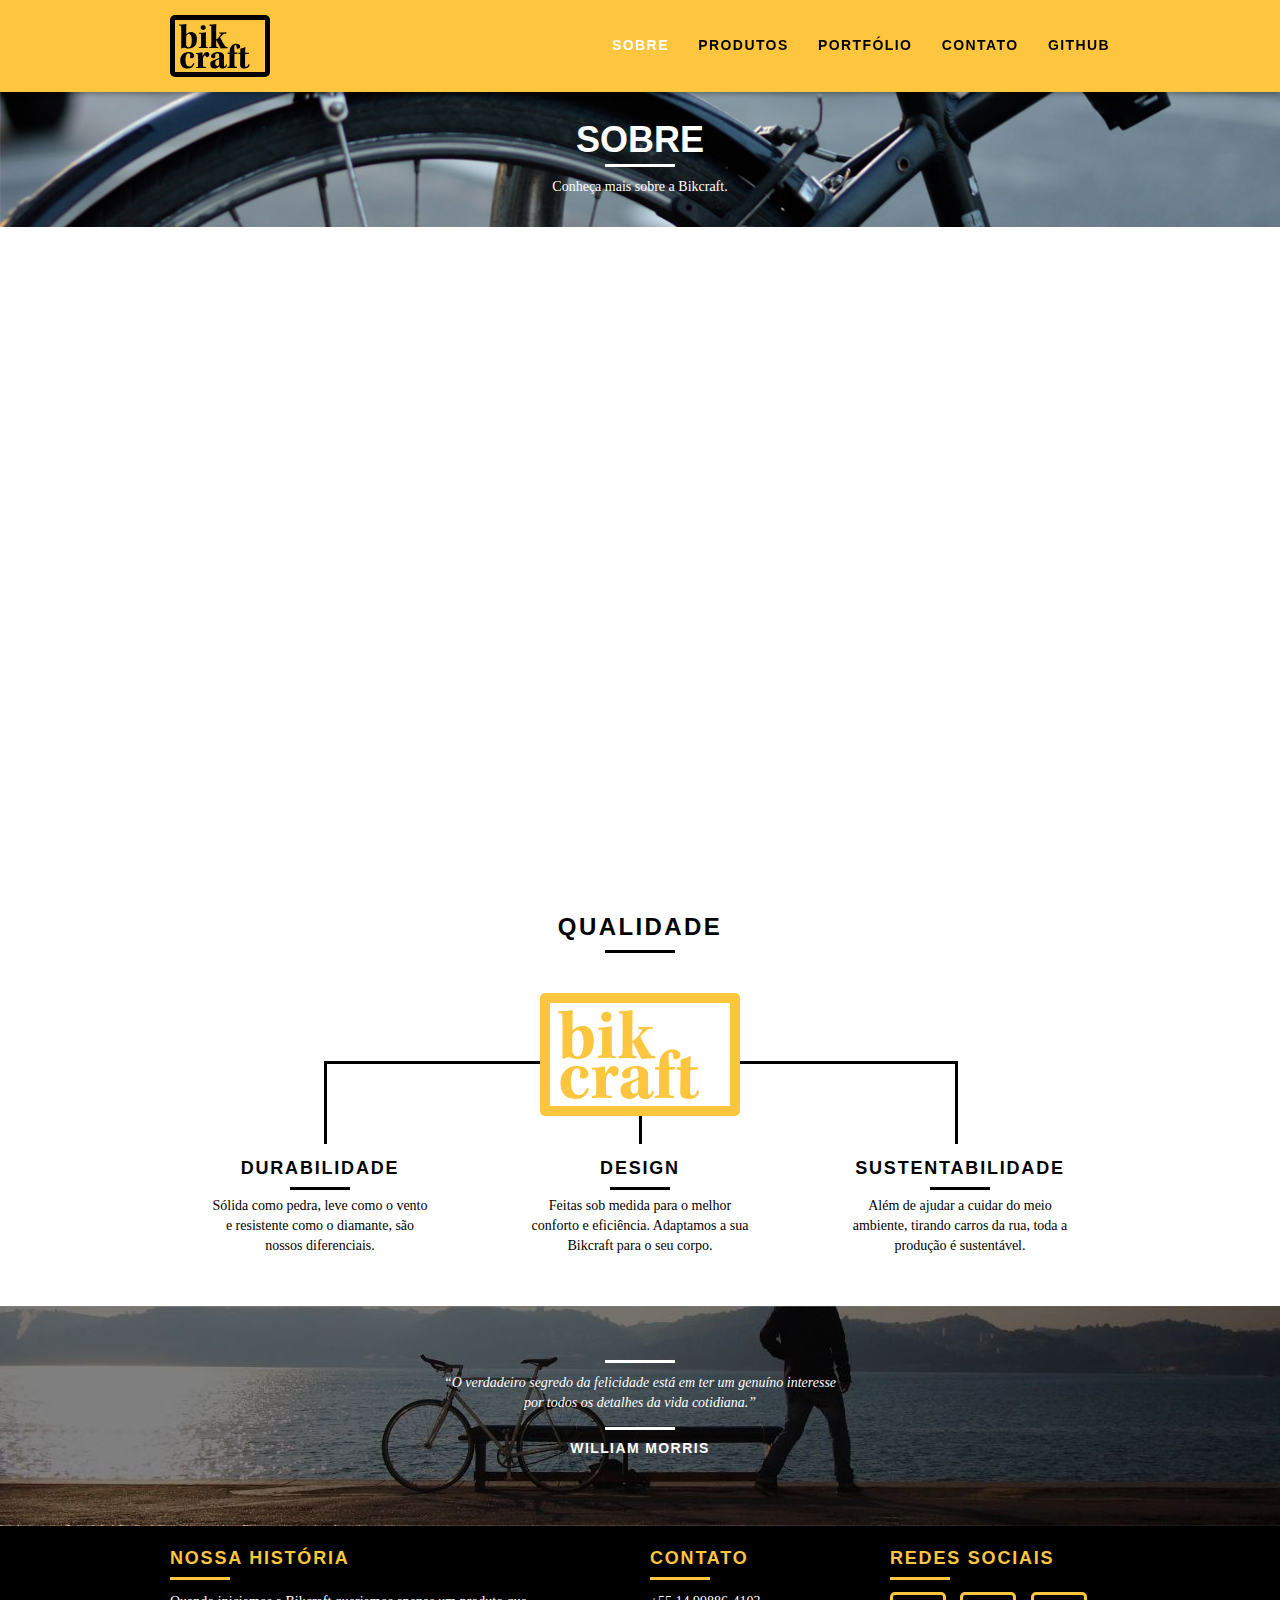
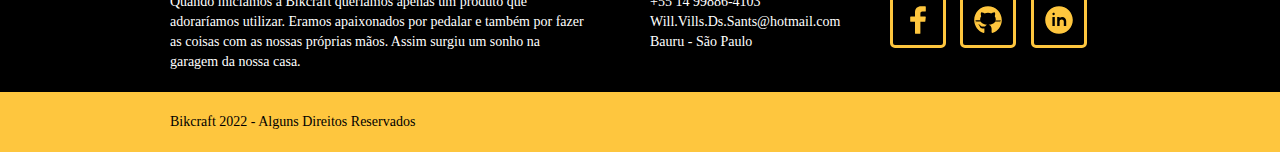
<file: sobre.html>
<!DOCTYPE html>
<html lang="pt-br">

<head>
    <meta charset="utf-8">
    <title>Bikcraft - Sobre</title>
    <meta name="description" content="Conheça mais sobre a nossa história e fique a vontade para fazer alguma pergunta.">

    <!-- Open Graph / Facebook -->
    <meta property="og:url" content="https://bikcraft-bikes-personalizadas.netlify.app">
    <meta property="og:title" content="GitHub: Willian-Villares | Bikcraft - Bicicletas Personalizadas">
    <meta property="og:description" content="O projeto Bikcraft consiste na criação de um website para a empresa em questão em que é focada na fabricação de bicicletas personalizadas.">
    <meta property="og:image" content="https://uploaddeimagens.com.br/images/004/093/773/original/Bikcraft.jpg?1667798702">
  
    <!-- Twitter -->
    <meta property="twitter:card" content="summary_large_image">
    <meta property="twitter:url" content="https://bikcraft-bikes-personalizadas.netlify.app">
    <meta property="twitter:title" content="GitHub: Willian-Villares | Bikcraft - Bicicletas Personalizadas">
    <meta property="twitter:description" content="O projeto Bikcraft consiste na criação de um website para a empresa em questão em que é focada na fabricação de bicicletas personalizadas.">
    <meta property="twitter:image" content="https://uploaddeimagens.com.br/images/004/093/773/original/Bikcraft.jpg?1667798702">
  
    <meta name="viewport" content="width=device-width, initial-scale=1.0" />
    <link rel="shortcut icon" href="Img/Favicon.ico">

    <link rel="stylesheet" href="CSS/Grid.css">
    <link rel="stylesheet" href="CSS/Normalize.css">
    <link rel="stylesheet" href="CSS/Reset.css">
    <link rel="stylesheet" href="CSS/Sobre.css">
    <link rel="stylesheet" href="CSS/Style.css">
    <link rel="stylesheet" href="CSS/Responsivo.css">

    <script type="text/javascript">
        (function(c,l,a,r,i,t,y){
            c[a]=c[a]||function(){(c[a].q=c[a].q||[]).push(arguments)};
            t=l.createElement(r);t.async=1;t.src="https://www.clarity.ms/tag/"+i;
            y=l.getElementsByTagName(r)[0];y.parentNode.insertBefore(t,y);
        })(window, document, "clarity", "script", "f6eo8buarp");
    </script>

    <script>document.documentElement.classList.add("js");</script>
</head>

<body>
    <header class="header">
        <div class="container">
            <a href="index.html" class="grid-4">
                <img src="Img/Marca.svg" alt="Bikcraft">
            </a>
            <nav class="grid-12 header_menu">
                <ul>
                    <li><a href="sobre.html" class="menu_ativo">Sobre</a></li>
                    <li><a href="produtos.html">Produtos</a></li>
                    <li><a href="portfólio.html">Portfólio</a></li>
                    <li><a href="contato.html">Contato</a></li>
                    <li><a href="port-git.html">GitHub</a></li>
                </ul>
            </nav>
        </div>
    </header>

    <section class="introducao-interna interna_sobre">
        <div class="container">
            <h1 data-anime="300" class="fadeInDown">Sobre</h1>
            <p data-anime="600" class="fadeInDown">Conheça mais sobre a Bikcraft.</p>
        </div>
    </section>

    <section class="missao_sobre container fadeInDown" data-anime="1100">
        <div class="grid-10">
            <h2 class="subtitulo-interno">História, Missão e Visão</h2>
            <p>Quando iniciamos a Bikcraft queriamos apenas um produto que adoraríamos utilizar. Eramos apaixonados por
                pedalar e também por fazer as coisas com as nossas próprias mãos. Assim surgiu um sonho na garagem da
                nossa casa.</p>
            <p>Conheça os nossos produtos, pergunte para os nossos clientes e descubra a maravilha de ter uma Bikcraft
                na sua casa.</p>
        </div>

        <div class="grid-6">
            <h2 class="subtitulo-interno">Valores</h2>
            <ul>
                <li>– Qualidade no processo com</li>
                <li>– Foco no cliente sem perder a</li>
                <li>– Diversão, preservando a</li>
                <li>– Natureza com sustentabilidade</li>
            </ul>
        </div>

        <div class="grid-16 foto-equipe">
            <img src="Img/Equipe-Bikcraft.jpg" alt="Equipe Bikcraft">
        </div>

    </section>

    <section class="qualidade container">
        <h2 class="subtitulo">Qualidade</h2>
        <img src="Img/Marca-Amarela.svg" alt="Bikcraft">
        <ul class="qualidade_lista">
            <li class="grid-1-3">
                <h3>Durabilidade</h3>
                <p>Sólida como pedra, leve como o vento e resistente como o diamante, são nossos diferenciais.</p>
            </li>
            <li class="grid-1-3">
                <h3>Design</h3>
                <p>Feitas sob medida para o melhor conforto e eficiência. Adaptamos a sua Bikcraft para o seu corpo.</p>
            </li>
            <li class="grid-1-3">
                <h3>Sustentabilidade</h3>
                <p>Além de ajudar a cuidar do meio ambiente, tirando carros da rua, toda a produção é sustentável.</p>
            </li>
        </ul>
    </section>

    <div class="quebra">
        <blockquote class="quote-externo container">
            <p>“O verdadeiro segredo da felicidade está em ter um genuíno interesse por todos os detalhes da vida
                cotidiana.”</p>
            <cite>WILLIAM MORRIS</cite>
        </blockquote>
    </div>

    <footer>
        <div class="footer">
            <div class="container">

                <div class="grid-8 footer_historia">
                    <h3>Nossa história</h3>
                    <p>Quando iniciamos a Bikcraft queriamos apenas um produto que adoraríamos utilizar. Eramos
                        apaixonados por pedalar e também por fazer as coisas com as nossas próprias mãos. Assim surgiu
                        um sonho na garagem da nossa casa.</p>
                </div>

                <div class="grid-4 footer_contato">
                    <h3>Contato</h3>
                    <ul>
                        <li>+55 14 99886-4103</li>
                        <li>Will.Vills.Ds.Sants@hotmail.com</li>
                        <li>Bauru - São Paulo</li>
                    </ul>
                </div>

                <div class="grid-4 footer_redes">
                    <h3>Redes Sociais</h3>
                    <ul>
                        <li><a href="https://www.facebook.com/willian.villares" target="_blank"><img src="Img/Redes Sociais/Facebook.svg"></a></li>
                        <li><a href="https://github.com/Willian-Villares" target="_blank"><img src="Img/Redes Sociais/Github.svg"></a></li>
                        <li><a href="https://www.linkedin.com/in/willian-villares" target="_blank"><img src="Img/Redes Sociais/Linkedin.svg"></a></li>
                    </ul>
                </div>
            </div>

        </div>

        <div class="copyright">
            <div class="container">
                <p class="grid-16">Bikcraft 2022 - Alguns Direitos Reservados</p>
            </div>
        </div>
    </footer>

    <script src="JavaScript/simple-anime.js"></script>
    <script src="JavaScript/Script.js"></script>
</body>

</html>
</file>
<file: CSS/Grid.css>
*, *:before, *:after {
  -webkit-box-sizing: border-box; 
  -moz-box-sizing: border-box; 
  box-sizing: border-box;
}

.container {
	width: 960px;
	margin: 0 auto;
	padding: 0px;
	position: relative;
}

.container:after, .container:before {
	content: " ";
	display: table;
}

.container:after {
	clear: both;
}

.grid-1, .grid-2, .grid-3, .grid-4, .grid-5, .grid-6, .grid-7, .grid-8, .grid-9, .grid-10, .grid-11, .grid-12, .grid-13, .grid-14, .grid-15, .grid-16, .grid-1-3 {
	float: left;
	margin-left: 10px;
	margin-right: 10px;
}

.grid-1 	{width: 40px;}
.grid-2 	{width: 100px;}
.grid-3 	{width: 160px;}
.grid-4 	{width: 220px;}
.grid-5 	{width: 280px;}
.grid-6 	{width: 340px;}
.grid-7 	{width: 400px;}
.grid-8 	{width: 460px;}
.grid-9 	{width: 520px;}
.grid-10 	{width: 580px;}
.grid-11 	{width: 640px;}
.grid-12 	{width: 700px;}
.grid-13 	{width: 760px;}
.grid-14 	{width: 820px;}
.grid-15 	{width: 880px;}
.grid-16 	{width: 940px;}
.grid-1-3	{width: 300px;}

@media only screen and (min-width: 788px) and (max-width: 979px) {

.container {
	width: 768px;
}

.grid-1		{width: 28px;}
.grid-2		{width: 76px;}
.grid-3		{width: 124px;}
.grid-4		{width: 172px;}
.grid-5		{width: 220px;}
.grid-6		{width: 268px;}
.grid-7		{width: 316px;}
.grid-8		{width: 364px;}
.grid-9		{width: 412px;}
.grid-10	{width: 460px;}
.grid-11	{width: 508px;}
.grid-12	{width: 556px;}
.grid-13	{width: 604px;}
.grid-14	{width: 652px;}
.grid-15	{width: 700px;}
.grid-16	{width: 748px;}
.grid-1-3	{width: 236px;}

}

@media only screen and (max-width: 787px) {
.container {
	width: 300px;
}

.grid-1, .grid-2, .grid-3, .grid-4, .grid-5, .grid-6, .grid-7, .grid-8, .grid-9, .grid-10, .grid-11, .grid-12, .grid-13, .grid-14, .grid-15, .grid-16, .grid-1-3 {
	width: 300px;
	margin: 0 0 20px 0;
	float: none;
}

}
</file>
<file: CSS/Style.css>
/* Estilos Gerais */

body {
    font-family: Arial, Helvetica, sans-serif;
}

a {
    text-decoration: none;
    color: inherit;
}

p {
    font-family: Georgia, 'Times New Roman', Times, serif;
    font-size: 14px;
    line-height: 20px;
}

img {
    border-radius: 5px;
    max-width: 100%;
    display: block;
}

.btn {
    color: #fec63e;
    border: 3px solid;
    padding: 10px 30px;
    letter-spacing: .1em;
    font-size: 14px;
    line-height: 20px;
    text-transform: uppercase;
    text-decoration: none;
    font-weight: bold;
    transition: all .3s ease;
    border-radius: 5px;
}

.btn:hover {
    color: #fff;
    border-color: #fff;
    transition: all .3s ease;
}

.btn.btn-preto:hover{
    color: #000;
    border-color: #000;
}

.subtitulo {
    font-weight: bold;
    font-size: 24px;
    line-height: 30px;
    letter-spacing: .1em;
    color: #000;
    text-transform: uppercase;
    text-align: center;
    margin-bottom: 40px;
}

.subtitulo::after {
    content: "";
    display: block;
    width: 70px;
    height: 3px;
    background: #000;
    margin: 8px auto;
}

.subtitulo-interno {
    font-weight: bold;
    font-size: 24px;
    line-height: 30px;
    letter-spacing: .1em;
    color: #000;
    text-transform: uppercase;
}

.subtitulo-interno:after {
    content: "";
    display: block;
    width: 70px;
    height: 3px;
    background: #000;
    margin: 8px 0;
}

/* Header */

.header {
    width: 100%;
    padding: 15px 0;
    background: #fec63e;
    position: fixed;
    top: 0;
    z-index: 10;
    box-shadow: 0 2px 5px #0000004f;
}

.header_menu {
    text-align: right;
}

.header_menu ul li {
    display: inline-block;
    margin-left: 25px;
    margin-top: 20px;
    transition: all .3s ease;
}

.header_menu ul li a {
    color: #000;
    font-size: 14px;
    font-weight: bold;
    text-transform: uppercase;
    letter-spacing: .1em;
    line-height: 20px;
    padding: 10px 0;
    text-decoration: none;
}

.header_menu ul li a:hover {
    color: #fff;
    transition: all .2s ease;
}

.header_menu ul li a.menu_ativo {
    color: #fff;
}

/* Introdução */

.introducao {
    width: 100%;
    height: 380px;
    background: url(../Img/Bg-Header.jpg) no-repeat center;
    background-size: cover;
    margin-top: 92px;
    text-align: center;
    padding-top: 80px;
}

.introducao h1 {
    color: #fff;
    font-size: 48px;
    font-weight: bold;
    text-transform: uppercase;
}

.quote-externo {
    max-width: 320px;
    margin: 0 auto;
    color: #fff;
    margin-bottom: 40px;
}

.quote-externo p {
    font-style: italic;
}

.quote-externo cite {
    font-style: normal;
    font-weight: bold;
    font-size: 14px;
    letter-spacing: .1em;
}

.quote-externo p:before, .quote-externo p::after {
    content: "";
    display: block;
    width: 70px;
    height: 3px;
    background: #fff;
    margin: 14px auto 10px auto;
}

/* Introdução Interna */

.introducao-interna {
    width: 100%;
    margin-top: 92px;
    height: 135px;
    text-align: center;
    color: #fff;
    padding-top: 30px;
}

.introducao-interna h1 {
    color: #fff;
    font-size: 36px;
    font-weight: bold;
    text-transform: uppercase;
}

.introducao-interna h1:after {
    content: "";
    display: block;
    width: 70px;
    height: 3px;
    background: #FFF;
    margin: 6px auto 10px auto;
}

/* Produtos */

.produtos {
    padding: 60px 0;
}

.produtos_lista li {
    background: #fec63e;
    text-align: center;
    border-radius: 5px;
}

.produtos_lista li img {
	margin: 0 auto;
}

.produtos_lista li h3 {
    font-weight: bold;
    font-size: 18px;
    line-height: 25px;
    text-transform: uppercase;
    letter-spacing: .1em;
    margin-top: 20px;
}

.produtos_lista li h3:after {
    content: "";
    display: block;
    width: 60px;
    height: 3px;
    background: #000;
    margin: 2px auto;
}

.produtos_lista li p {
    padding: 10px 20px 20px 20px;
}

.produtos_icone {
    border-radius: 5px;
    background: #000;
    padding: 20px;
}

.call {
    padding-top: 40px;
    text-align: center;
    clear: both;
    transition: all .2s ease;
}

.call p {
    margin-bottom: 20px;
    font-size: 15px;
}

/* Portfólio */

.portfólio {
    width: 100%;
    background: #000;
    padding: 60px 0;
}

.portfólio .subtitulo {
    color: #fec63e;
}

.portfólio .subtitulo:after {
    background: #fec63e;
}

.portfólio_lista li:last-child {
    margin-top: 20px;
}

.portfólio .call p {
    color: #fff;
    font-size: 15px;
}

.portfólio .grid-8 {
    border-style: solid;
    border-width: 2px;
    border-color: #fec63e;
    border-radius: 5px;
}

.portfólio .grid-16 {
    border-style: solid;
    border-width: 2px;
    border-color: #fec63e;
    border-radius: 5px;
}

/* Qualidade */

.qualidade {
    padding: 50px 0;
}

.qualidade::after {
    content: "";
    width: 634px;
    height: 83px;
    display: block;
    background: url(../Img/Linhas.svg) no-repeat center;
    position: absolute;
    top: 199px;
    right: 162px;
    z-index: -1;
}

.qualidade img {
    margin: 0 auto;
}

.qualidade_lista {
    padding-top: 20px;
    overflow: hidden; /* Clear-Fix */
}

.qualidade_lista li {
    text-align: center;
    padding: 0 40px;
}

.qualidade_lista li h3 {
    font-weight: bold;
    font-size: 18px;
    line-height: 25px;
    text-transform: uppercase;
    letter-spacing: .1em;
    margin-top: 20px;
}

.qualidade_lista li h3:after {
    content: "";
    display: block;
    width: 60px;
    height: 3px;
    background: #000;
    margin: 6px auto;
}

.qualidade .call p {
    font-size: 15px;
}

/* Quebra */

.quebra {
    width: 100%;
    height: 220px;
    background: url(../Img/Bg-Footer.jpg) no-repeat center;
    background-size: cover;
    text-align: center;
    padding-top: 40px;
}

.quebra .quote-externo {
    max-width: 400px;
}

/* Footer */

.footer {
    width: 100%;
    background: #000;
    color: #fff;
    padding: 20px 0;
}
.footer .grid-8 {
    border-style: none;
}

footer h3 {
    font-size: 18px;
    line-height: 25px;
    color: #fec63e;
    text-transform: uppercase;
    letter-spacing: .1em;
    font-weight: bold;
}

footer h3::after {
    content: "";
    display: block;
    width: 60px;
    height: 3px;
    background: #fec63e;
    margin: 6px 0 12px 0;
}

.footer_historia {
    padding-right: 40px;
}

.footer_contato ul li{
    font-size: 14px;
    line-height: 20px;
    font-family: Georgia, 'Times New Roman', Times, serif;
}

.footer_redes ul li {
    display: inline-block;
    margin-right: 10px;
}

.footer_redes ul li a {
    border: 3px solid #FEC63E;
    border-radius: 5px;
    display: block;
    padding: 10px;
    transition: all .3s ease;
}

.footer_redes ul li a:hover {
    border-color: #fff;
}

.copyright {
    width: 100%;
    background: #fec63e;
    padding: 20px 0;
}

/* JavaScript */

.js [data-slide] {
    position: relative;
}
  
.js [data-slide] > * {
    position: absolute;
    top: 0px;
    opacity: 0;
}
  
.js [data-slide] > .active {
    position: relative;
    opacity: 1;
    transition: opacity 500ms;
    z-index: 1;
}
  
.js [data-slide-nav] {
    display: block;
    justify-content: center;
    text-align: center;
    margin-top: 20px;
}
  
.js [data-slide-nav] > button {
    display: inline-block;
    width: 12px;
    margin: 4px;
    height: 12px;
    border: none;
    padding: 0px;
    border-radius: 6px;
    background: #1d1d1d;
    text-indent: -100px;
    overflow: hidden;
    cursor: pointer;
}
  
.js [data-slide-nav] > button.active {
    background: #fec454;
}

.js [data-anime] {
    opacity: 0;
}

.js .fadeInDown {
    transform: translate3d(0, -20px, 0);
}

.js .fadeInUp {
    transform: translate3d(0, 20px, 0);
}

.js .fadeInRight {
    transform: translate3d(20px, 0, 0);
}
  
.js .fadeInLeft {
    transform: translate3d(-20px, 0, 0);
}

.js .anime {
    opacity: 1;
    transform: none;
    transition: all 770ms ease, opacity 0.8s;
}

.nao-aparece {
    visibility: hidden;
    position: absolute;
    height: 0px;
}

#form-erro h2 {
    font-size: 24px;
}

#form-erro p {
    font-size: 18px;
    margin-top: 10px;
}

/* Scroll */


* ::-webkit-scrollbar {
    width: 5px;
}

* ::-webkit-scrollbar-track {
    background: #212121;
    -webkit-box-shadow: inset 0 0 5px #333333;
    box-shadow: inset 0 0 5px #333333;
    border: 5px;
}

* ::-webkit-scrollbar-thumb {
    background-color: #fec63e;
}
</file>
<file: CSS/Responsivo.css>
/* Estilo Para Tablet */

@media only screen and (min-width: 788px) and (max-width: 979px) {

/* Index - Produtos */

.produtos_lista li p {
    padding: 10px 15px 15px 10px;
}

.produto_item h2{
	top: -150px;
	margin-bottom: -56px;
}

.produto_icone {
	padding: 41px 0;
}

.produto_info p{
	font-size: 16px;
	line-height: 20px;
	height: 122px;
	padding: 20px 30px;
}

.produto_info ul li {
	width: 181px;
	height: 49px;
}

/* Index - Qualidade */

.qualidade::after {
    right: 66px;
}

.qualidade_lista li {
    text-align: center;
    padding: 0 10px;
}

/* Index - Footer */

.footer_redes ul li a {
    border: 3px solid #FEC63E;
    display: block;
    padding: 6px;
}

.footer_redes ul li a img {
   width: 26px;
   height: 26px;
  
}
    
.footer_contato  ul li{
    font-size: 12.5px;
    padding:  1px 0px;
}

}

/* Estilo Para Smartphone */

@media only screen and (max-width: 787px) {

/* Index - Header */

.header {
    position: relative;
    padding-bottom: 0px;
}

.header img {
 margin: 0 auto 10px auto;
}

.header_menu {
    text-align: center;
}

.header_menu ul li {
    margin: 4px;
}

.header_menu ul li a {
    border: 4px solid #000;
    width: 136px;
    display: block;
    float: left;
    text-decoration: none;
}
 
.header_menu ul li a:hover {
    border-color: #FFF;
}
    
.header_menu ul li a.menu_ativo {
    border-color: #FFF;
}

/* Index - Introdução */

.introducao {
    margin-top: 0px;
    background: url(../Img/Bg-Mobile.jpg) no-repeat center;
    background-size: cover;
}

.introducao h1 {
    font-size: 36px;
}

/* Index - Introdução Interna */

.interna_sobre {
    margin-top: 0px;
}

/* Index - Missão */

.missao_sobre p {
    font-size: 16px;
    line-height: 20px;
    padding-right: 0px;
}

.missao_sobre ul li {
    font-size: 16px;
    line-height: 25px;
}

/* Index - Qualidade */

.qualidade::after {
    display: none;
}

/* Introdução - Produtos */

.interna_produtos {
    margin-top: 0px;
}

/* Index - Produtos */

.produto_item h2{
	top: -100px;
	margin-bottom: -68px;
}

.produto_icone {
	padding: 41px 0;
}

.produto_info p{
	font-size: 16px;
	line-height: 20px;
	height: auto;
	padding: 20px 30px;
}

.produto_info ul li {
	width: 149px;
	height: 49px;
    font-size: 16px;
    line-height: 20px;
    padding-top: 14px;
}

.form {
    padding-right: 0px;
}

.orçamento_dados ul {
    padding-right: 0px;
}

/* Index - Portfólio */ 

.interna_portfólio {
    margin-top: 0px;
}

/* Index - Contato */

.interna_contato {
    margin-top: 0px;
}


.contato_form {
    padding-right: 0px;
    margin-bottom: 40px;
}

/* Index - Call */

.call {
    padding-top: 10px;
}

/* Index - Footer */

.copyright {
    padding-bottom: 1px;
}

.footer_contato  ul li{
    padding:  2px 0px;
}

/* Introdução - Github */
.interna-github {
    margin-top: 0px;
}

.git-apresentacao {
    width: 300px;
    float: none;
    padding-right: none;
}

.git-dados {
    width: 320px;
    padding-top: 30px;
}
}
</file>
<file: CSS/Contato.css>
/* Orçamento */

.contato {
    padding: 40px 0;
}

.interna_contato {
    background: url(../Img/Bg-Contato.jpg) no-repeat center;
    background-size: cover;
}

.contato_form {
    padding-right: 50px;
}

.contato_form label {
    display: block;
    font-family: Georgia, 'Times New Roman', Times, serif;
    margin-bottom: 4px;
    font-size: 18px;
	line-height: 25px;
}

.contato_form input {
    display: block;
    width: 100%;
    border: 3px solid #FEC63E;
    background: none;
    padding: 7px 10px;
    margin-bottom: 10px;
    outline: none;
    font-size: 14px;
    font-family: Georgia, 'Times New Roman', Times, serif;
    border-radius: 5px;
}

.contato_form textarea {
    display: block;
    width: 100%;
    height: 120px;
    border: 3px solid #FEC63E;
    background: none;
    padding: 7px 10px;
    margin-bottom: 20px;
    outline: none;
    font-size: 14px;
    font-family: Georgia, 'Times New Roman', Times, serif;
    border-radius: 5px;
}

.contato_form button {
    background: none;
    padding: 7px 40px;
}

.contato_dados {
    color: #000;
}

.contato_dados h3 {
    font-size: 18px;
    line-height: 25px;
    text-transform: uppercase;
    color: #FEC63E;
    font-weight: bold;
}

.contato_dados span {
    display: block;
    font-size: 18px;
    line-height: 30px;
    font-family: Georgia, 'Times New Roman', Times, serif;
}

.contato_dados span:nth-of-type(even) {
    margin-bottom: 30px;
}

.dados_e-mail {
    margin-bottom: 40px;
}

.contato_dados ul {
    margin-top: 10px;
}

.contato_dados ul li {
    display: inline-block;
    margin-right: 10px;
}

.contato_dados ul li a {
    border: 3px solid #FEC63E;
    display: block;
    padding: 10px;
    border-radius: 5px;
    transition: all .3s ease;
}

.contato_dados ul li a:hover {
    border-color: #000;
}

.contato_mapa {
    margin-bottom: 60px;
}
</file>
<file: CSS/Port-git.css>
.interna-github {
    background: linear-gradient(94.3deg,  #000000 0%, #303030 55%) fixed;
}

.github {
    padding: 60px 0;
}

.git-dados {
    width: 550px;
}

.git-apresentacao {
    width: 500px;
    float: right;
    padding-left: 50px;
}

.git-apresentacao h1 {
    font-weight: bold;
    font-size: 24px;
    line-height: 30px;
    letter-spacing: .1em;
    color: #000;
    text-transform: uppercase;
}

.git-apresentacao h1::after{
    content: "";
    display: block;
    width: 70px;
    height: 3px;
    background: #000;
    margin: 8px 0;
}

.git-apresentacao p {
    font-size: 18px;
    line-height: 25px;
    padding-top: 10px;
    margin-bottom: 1em;
    font-family: Georgia, 'Times New Roman', Times, serif;
}

.git-apresentacao ul {
    padding-top: 10px;
    margin-top: 10px;
}

.git-apresentacao ul li {
    display: inline-block;
    margin-right: 10px;
}

.git-apresentacao ul li a {
    border: 3px solid #FEC63E;
    display: block;
    padding: 10px;
    border-radius: 5px;
    transition: all .3s ease;
}

.git-apresentacao ul li a:hover {
    border-color: #000;
}
</file>
<file: CSS/Portfólio.css>
.interna_portfólio {
    background: url(../Img/Bg-Portfólio.jpg) no-repeat center;
    background-size: cover;
}

.quote_clientes {
    padding: 60px 0;
    max-width: 450px;
    margin: 0 auto;
}

.quote_clientes p {
    text-align: center;
    font-family: Georgia, 'Times New Roman', Times, serif;
    font-size: 18px;
    line-height: 25px;
    font-style: italic;
    margin-bottom: 20px;
}

.quote_clientes cite {
    font-size: 18px;
    font-weight: bold;
    text-align: right;
    float: right;
    font-style: normal;
}
</file>
<file: CSS/Produtos.css>
/* Produtos */

.interna_produtos {
    background: url(../Img/Bg-Produtos.jpg) no-repeat center;
    background-size: cover;
}

.produto_item {
    padding-top: 60px;
}

.produto_item h2 {
    color: #FFF;
    font-size: 36px;
    text-transform: uppercase;
    letter-spacing: .1em;
    font-weight: bold;
    position: relative;
    top: -180px;
    text-align: center;
    margin-bottom: -56px;
}

.produto_item h2:after, .produto_item h2:before {
    content: "";
    display: block;
    width: 70px;
    height: 3px;
    background: #FFF;
    margin: 6px auto 8px auto;
}

.produto_icone {
    border-radius: 5px;
    background: #000;
    padding: 70px 0;
}

.produto_icone img {
    margin: 0 auto;
}

.produto_info {
    border-radius: 5px;
    background: #000;
}

.produto_info p {
    color: #FFF;
    font-size: 18px;
    line-height: 25px;
    padding: 30px 40px;
    height: 180px;
}

.produto_info ul li {
    background: #FEC63E;
    text-transform: uppercase;
    font-size: 18px;
    line-height: 20px;
    float: left;
    width: 229px;
    height: 49px;
    text-align: center;
    font-weight: bold;
    letter-spacing: .1em;
    padding-top: 16px;
}

.produto_info ul li:nth-child(1), .produto_info ul li:nth-child(2) {
    margin-bottom: 2px;
}

.produto_info ul li:nth-child(even) {
    margin-left: 2px;
}

/* Orçamento */

.orçamento {
    background: #000;
    width: 100%;
    margin-top: 60px;
    padding: 40px 0;
}

.orçamento h2 {
    color: #FEC63E;
}

.orçamento h2:after {
    background: #FEC63E;
}

.form {
    padding-right: 50px;
}

.form label {
    display: block;
    color: #FFF;
    font-family: Georgia, 'Times New Roman', Times, serif;
    margin-bottom: 4px;
    font-size: 18px;
	line-height: 25px;
}

.form input {
    display: block;
    width: 100%;
    border: 3px solid #FEC63E;
    background: none;
    color: #FFF;
    padding: 7px 10px;
    margin-bottom: 10px;
    outline: none;
    font-size: 14px;
    font-family: Georgia, 'Times New Roman', Times, serif;
    border-radius: 5px;
}

.form textarea {
    display: block;
    width: 100%;
    height: 120px;
    border: 3px solid #FEC63E;
    background: none;
    color: #FFF;
    padding: 7px 10px;
    margin-bottom: 20px;
    outline: none;
    font-size: 14px;
    font-family: Georgia, 'Times New Roman', Times, serif;
    border-radius: 5px;
}

.form button {
    background: none;
    padding: 7px 40px;
}

.orçamento_dados {
    color: #FFF;
}

.orçamento_dados h3 {
    font-size: 18px;
    line-height: 25px;
    text-transform: uppercase;
    color: #FEC63E;
    font-weight: bold;
}

.orçamento_dados span {
    display: block;
    font-size: 18px;
    line-height: 30px;
    font-family: Georgia, 'Times New Roman', Times, serif;
}

.dados_e-mail {
    margin-bottom: 40px;
}

.orçamento_dados ul {
    padding-right: 60px;
}

.orçamento_dados span:nth-of-type(2) {
    margin-bottom: 30px;
}

.orçamento_dados ul li {
    font-family: Georgia, 'Times New Roman', Times, serif;
    font-size: 14px;
    padding: 10px 15px;
    border-radius: 5px;
}

.orçamento_dados ul li:nth-child(odd) {
    background: #1D1D1D;
    border-radius: 5px;
}

.orçamento_dados p {
    margin: 8px 0;
}
</file>
<file: CSS/Sobre.css>
.interna_sobre {
    background: url(../Img/Bg-Sobre.jpg) no-repeat center;
    background-size: cover;
}

.missao_sobre {
    padding-top: 60px;
}

.missao_sobre p {
    font-size: 18px;
    line-height: 25px;
    margin-bottom: 1em;
    padding-right: 60px;
}

.missao_sobre ul li {
    font-family: Georgia, 'Times New Roman', Times, serif;
    font-size: 18px;
    line-height: 30px;
}

.foto-equipe {
    padding-top: 20px;
    border: none;
}
</file>
